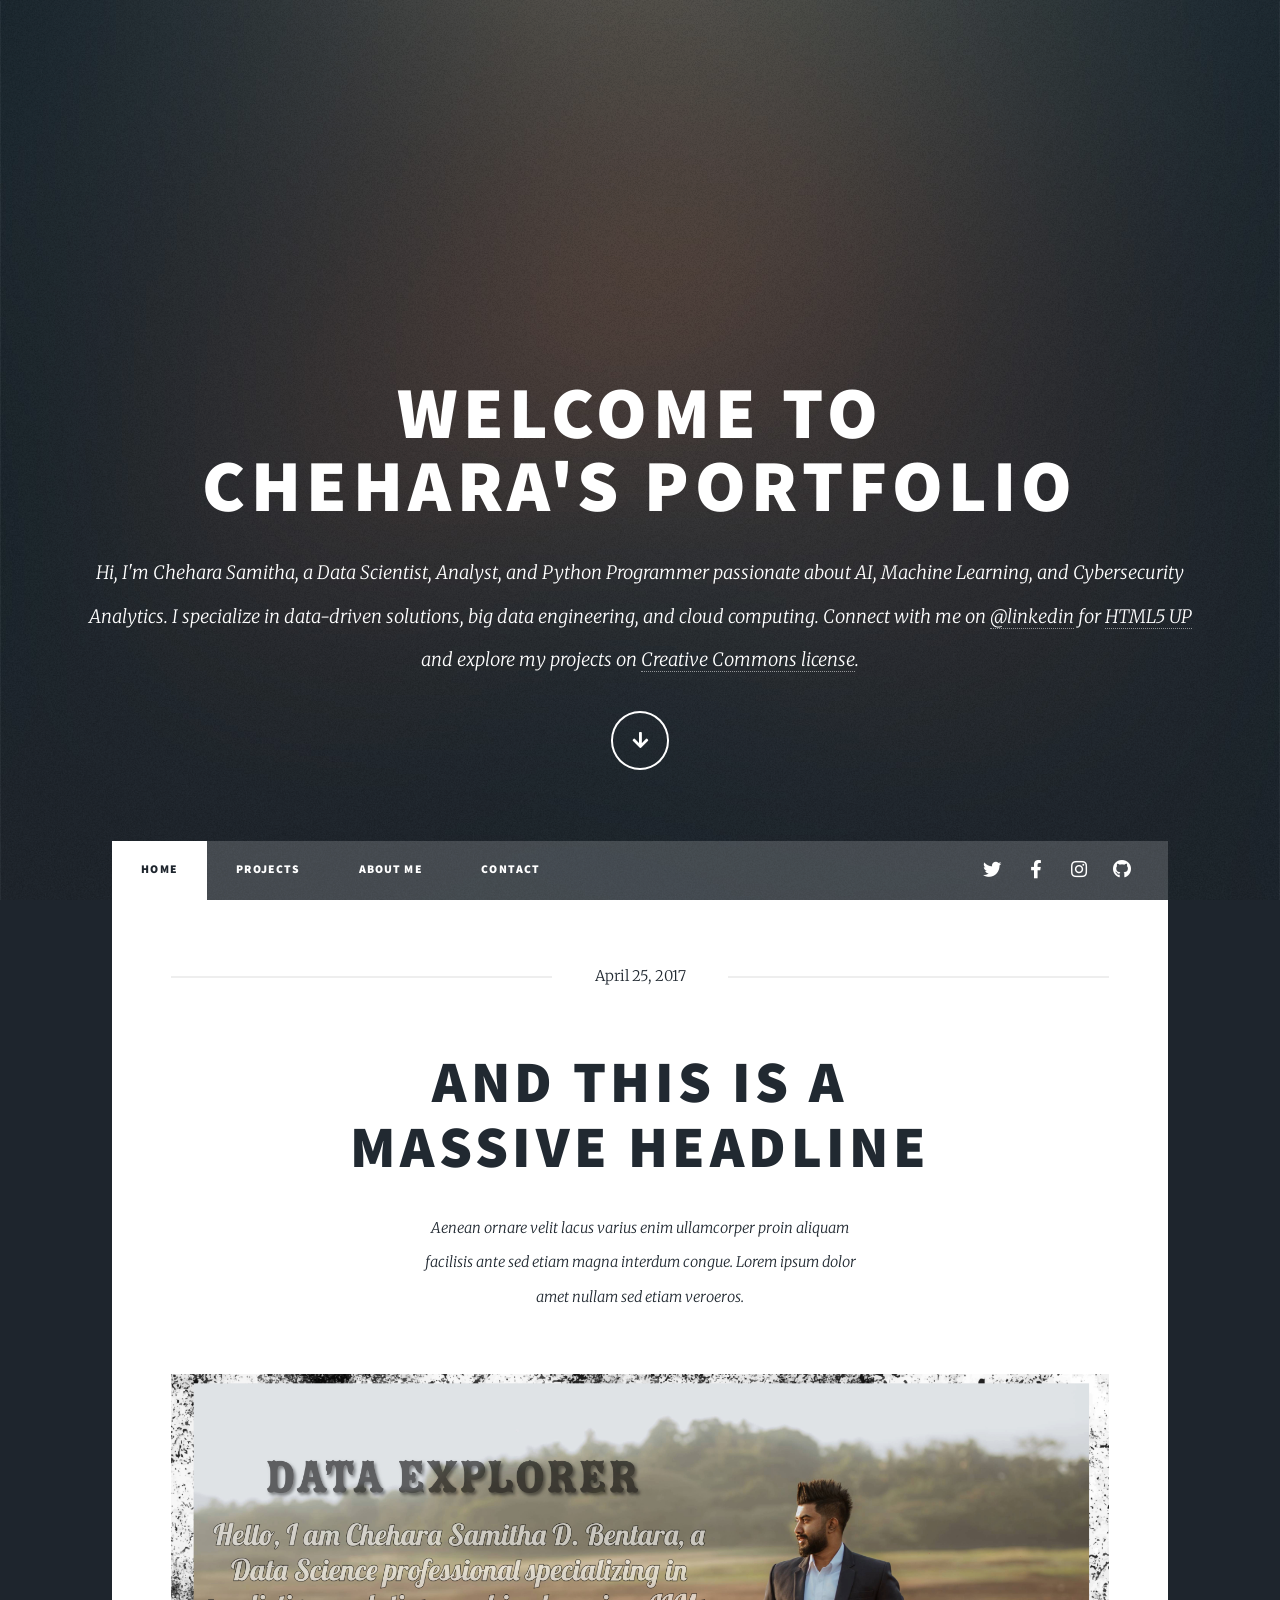
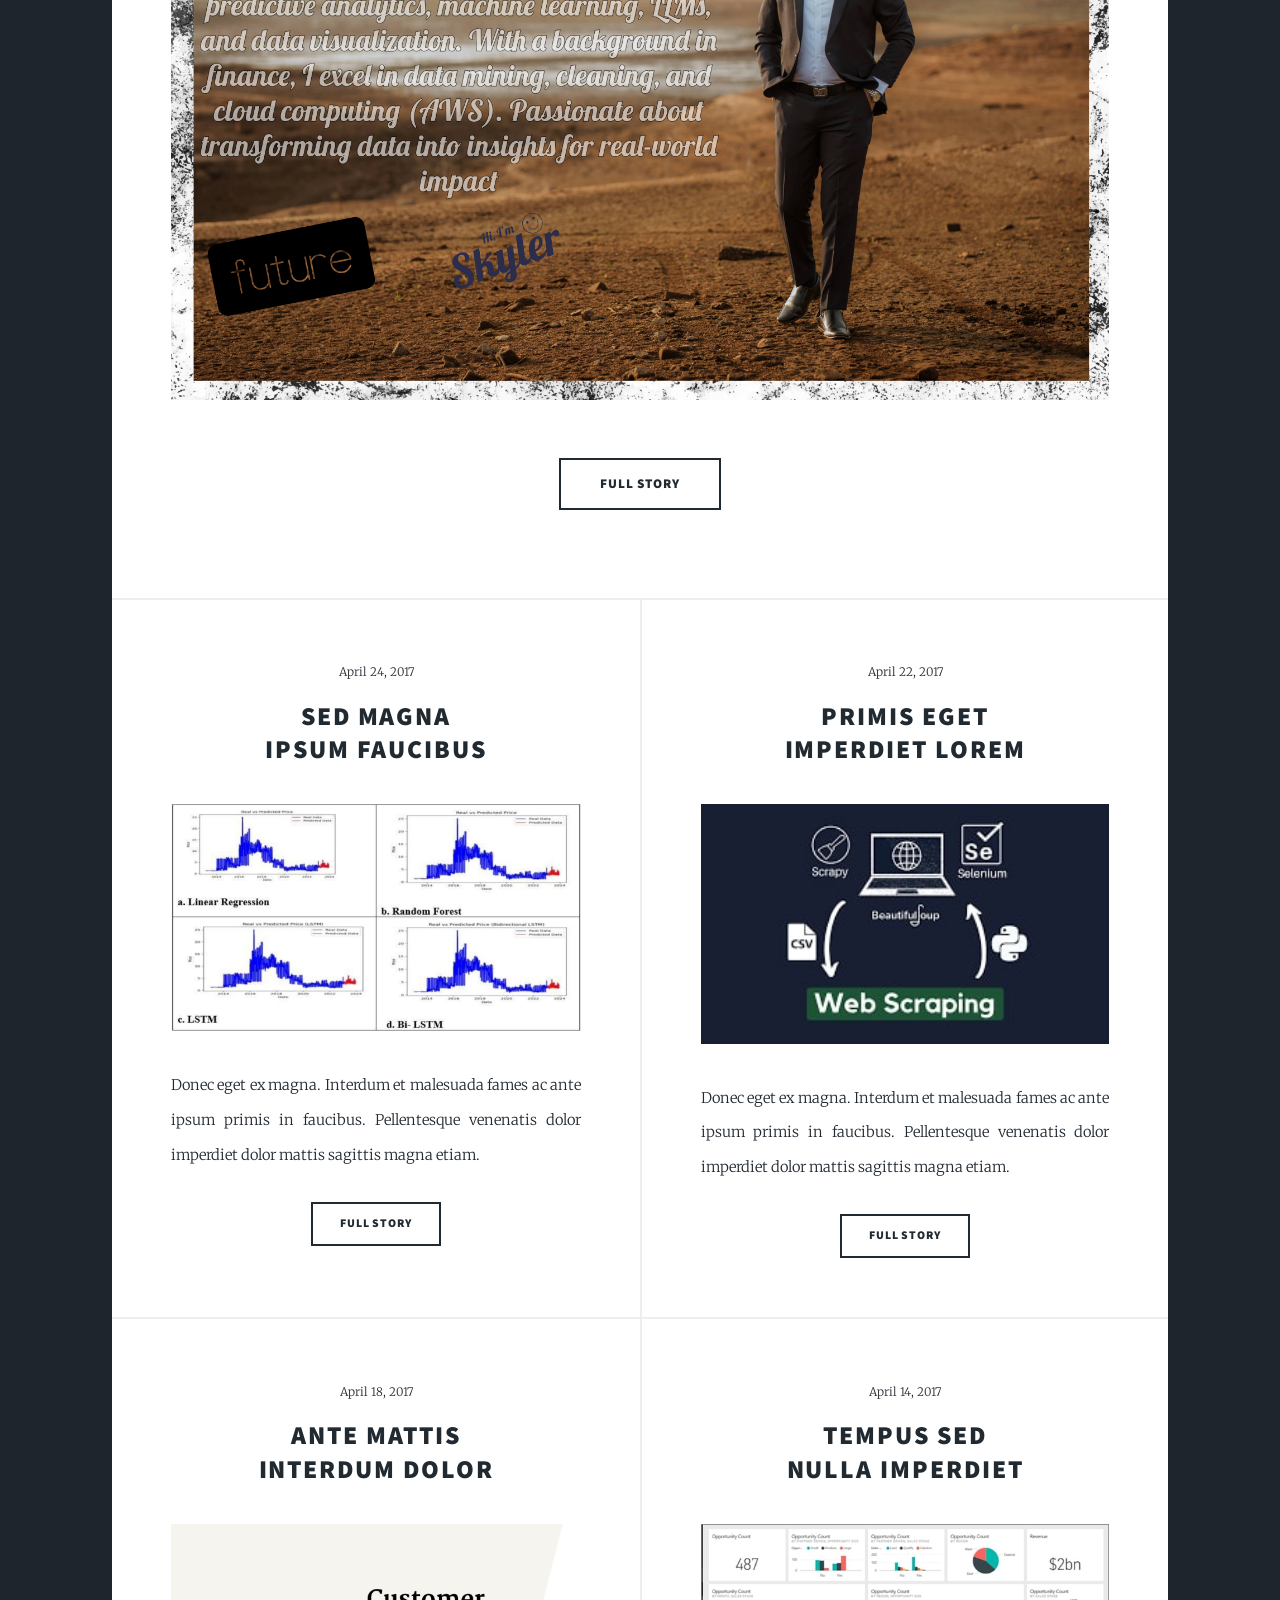
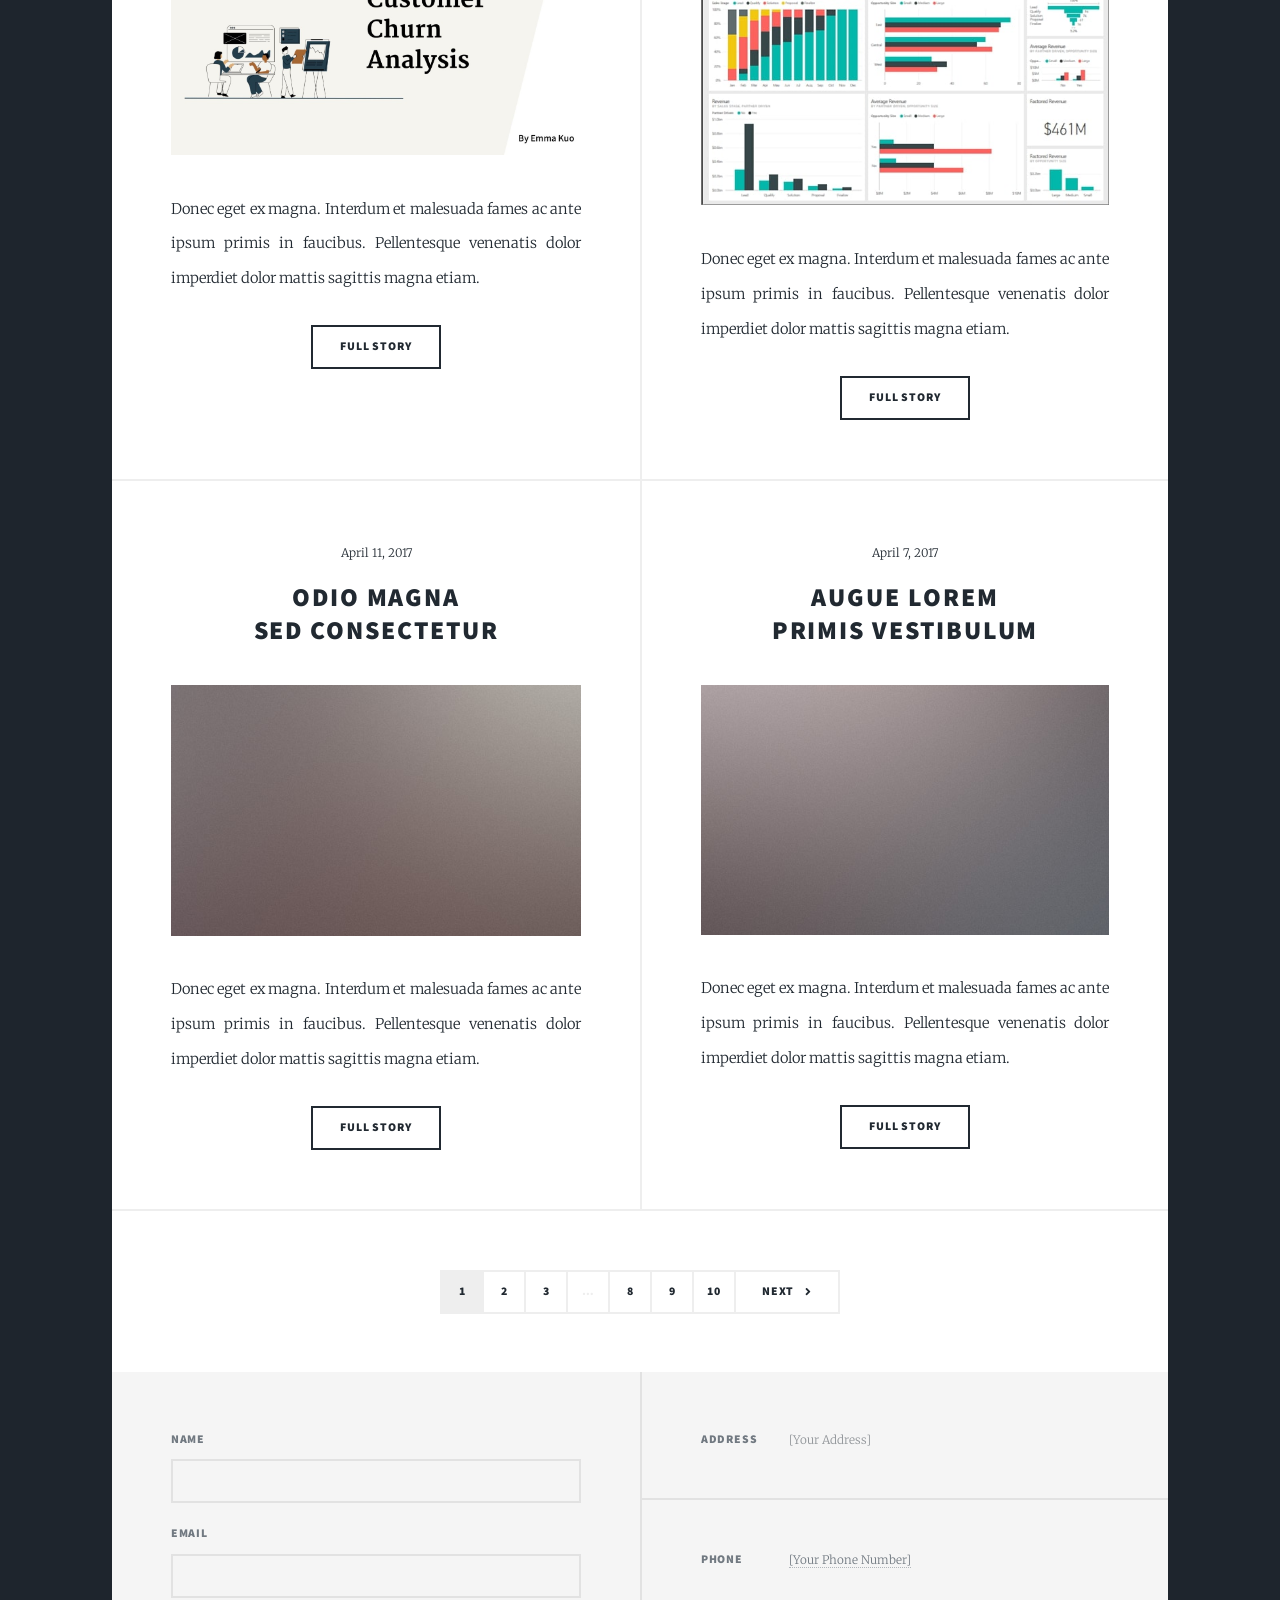
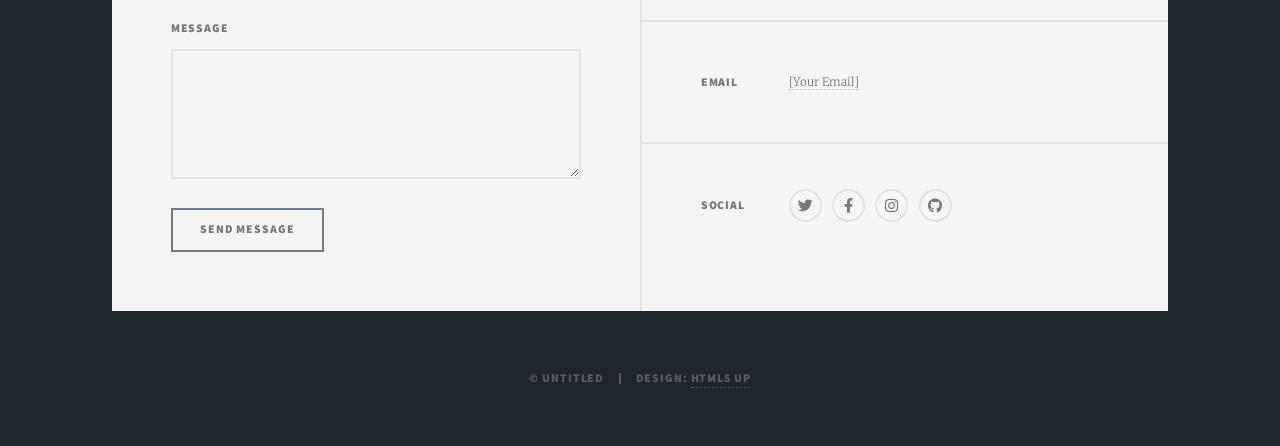
<file: ###index.html>
<!DOCTYPE HTML>
<!--
	Massively by HTML5 UP
	html5up.net | @ajlkn
	Free for personal and commercial use under the CCA 3.0 license (html5up.net/license)
-->
<html>
	<head>
		<title>Massively by HTML5 UP</title>
		<meta charset="utf-8" />
		<meta name="viewport" content="width=device-width, initial-scale=1, user-scalable=no" />
		<link rel="stylesheet" href="assets/css/main.css" />
		<noscript><link rel="stylesheet" href="assets/css/noscript.css" /></noscript>
	</head>
	<body class="is-preload">

		<!-- Wrapper -->
			<div id="wrapper" class="fade-in">

				<!-- Intro -->
					<div id="intro">
						<h1>Welcome to<br />
						Chehara's Portfolio</h1>
						<p>Hi, I'm Chehara Samitha, a Data Scientist, Analyst, and Python Programmer passionate about AI,
						Machine Learning, and Cybersecurity Analytics. I specialize in data-driven solutions, big data 
						engineering, and cloud computing. Connect with me on  <a href="www.linkedin.com/in/chehara-devendra-49709b95">@linkedin</a> 
						for <a href="https://html5up.net">HTML5 UP</a><br />
						and explore my projects on <a href="https://html5up.net/license">Creative Commons license</a>.</p>
						<ul class="actions">
							<li><a href="#header" class="button icon solid solo fa-arrow-down scrolly">Continue</a></li>
						</ul>
					</div>

				<!-- Header -->
					<header id="header">
						<a href="index.html" class="logo">Chehara Benatara</a>
					</header>

				<!-- Nav -->
					<nav id="nav">
						<ul class="links">
							<li class="active"><a href="index.html">Home</a></li>
							<li><a href="projects.html">Projects</a></li>
							<li><a href="about.html">About Me</a></li>
							<li><a href="contact.html">Contact</a></li>
						</ul>
						<ul class="icons">
							<li><a href="#" class="icon brands fa-twitter"><span class="label">Twitter</span></a></li>
							<li><a href="#" class="icon brands fa-facebook-f"><span class="label">Facebook</span></a></li>
							<li><a href="#" class="icon brands fa-instagram"><span class="label">Instagram</span></a></li>
							<li><a href="#" class="icon brands fa-github"><span class="label">GitHub</span></a></li>
						</ul>
					</nav>

				<!-- Main -->
					<div id="main">

						<!-- Featured Post -->
							<article class="post featured">
								<header class="major">
									<span class="date">April 25, 2017</span>
									<h2><a href="#">And this is a<br />
									massive headline</a></h2>
									<p>Aenean ornare velit lacus varius enim ullamcorper proin aliquam<br />
									facilisis ante sed etiam magna interdum congue. Lorem ipsum dolor<br />
									amet nullam sed etiam veroeros.</p>
								</header>
								<a href="#" class="image main"><img src="images/pic01.jpg" alt="" /></a>
								<ul class="actions special">
									<li><a href="#" class="button large">Full Story</a></li>
								</ul>
							</article>

						<!-- Posts -->
							<section class="posts">
								<article>
									<header>
										<span class="date">April 24, 2017</span>
										<h2><a href="#">Sed magna<br />
										ipsum faucibus</a></h2>
									</header>
									<a href="#" class="image fit"><img src="images/pic02.jpg" alt="" /></a>
									<p>Donec eget ex magna. Interdum et malesuada fames ac ante ipsum primis in faucibus. Pellentesque venenatis dolor imperdiet dolor mattis sagittis magna etiam.</p>
									<ul class="actions special">
										<li><a href="#" class="button">Full Story</a></li>
									</ul>
								</article>
								<article>
									<header>
										<span class="date">April 22, 2017</span>
										<h2><a href="#">Primis eget<br />
										imperdiet lorem</a></h2>
									</header>
									<a href="#" class="image fit"><img src="images/pic03.jpg" alt="" /></a>
									<p>Donec eget ex magna. Interdum et malesuada fames ac ante ipsum primis in faucibus. Pellentesque venenatis dolor imperdiet dolor mattis sagittis magna etiam.</p>
									<ul class="actions special">
										<li><a href="#" class="button">Full Story</a></li>
									</ul>
								</article>
								<article>
									<header>
										<span class="date">April 18, 2017</span>
										<h2><a href="#">Ante mattis<br />
										interdum dolor</a></h2>
									</header>
									<a href="#" class="image fit"><img src="images/pic04.jpg" alt="" /></a>
									<p>Donec eget ex magna. Interdum et malesuada fames ac ante ipsum primis in faucibus. Pellentesque venenatis dolor imperdiet dolor mattis sagittis magna etiam.</p>
									<ul class="actions special">
										<li><a href="#" class="button">Full Story</a></li>
									</ul>
								</article>
								<article>
									<header>
										<span class="date">April 14, 2017</span>
										<h2><a href="#">Tempus sed<br />
										nulla imperdiet</a></h2>
									</header>
									<a href="#" class="image fit"><img src="images/pic05.jpg" alt="" /></a>
									<p>Donec eget ex magna. Interdum et malesuada fames ac ante ipsum primis in faucibus. Pellentesque venenatis dolor imperdiet dolor mattis sagittis magna etiam.</p>
									<ul class="actions special">
										<li><a href="#" class="button">Full Story</a></li>
									</ul>
								</article>
								<article>
									<header>
										<span class="date">April 11, 2017</span>
										<h2><a href="#">Odio magna<br />
										sed consectetur</a></h2>
									</header>
									<a href="#" class="image fit"><img src="images/pic06.jpg" alt="" /></a>
									<p>Donec eget ex magna. Interdum et malesuada fames ac ante ipsum primis in faucibus. Pellentesque venenatis dolor imperdiet dolor mattis sagittis magna etiam.</p>
									<ul class="actions special">
										<li><a href="#" class="button">Full Story</a></li>
									</ul>
								</article>
								<article>
									<header>
										<span class="date">April 7, 2017</span>
										<h2><a href="#">Augue lorem<br />
										primis vestibulum</a></h2>
									</header>
									<a href="#" class="image fit"><img src="images/pic07.jpg" alt="" /></a>
									<p>Donec eget ex magna. Interdum et malesuada fames ac ante ipsum primis in faucibus. Pellentesque venenatis dolor imperdiet dolor mattis sagittis magna etiam.</p>
									<ul class="actions special">
										<li><a href="#" class="button">Full Story</a></li>
									</ul>
								</article>
							</section>

						<!-- Footer -->
							<footer>
								<div class="pagination">
									<!--<a href="#" class="previous">Prev</a>-->
									<a href="#" class="page active">1</a>
									<a href="#" class="page">2</a>
									<a href="#" class="page">3</a>
									<span class="extra">&hellip;</span>
									<a href="#" class="page">8</a>
									<a href="#" class="page">9</a>
									<a href="#" class="page">10</a>
									<a href="#" class="next">Next</a>
								</div>
							</footer>

					</div>

				<!-- Footer -->
					<footer id="footer">
    <section>
    <form id="contactForm" method="POST" action="https://formsubmit.co/ajax/cheharadevendra@gmail.com">
        <input type="hidden" name="_replyto" value="email">
        <input type="hidden" name="_subject" value="New Contact Form Submission!">
        <input type="hidden" name="_captcha" value="false">
        <input type="hidden" name="_autoresponse" value="Thank you for reaching out! We will get back to you soon.">

        <div class="fields">
            <div class="field">
                <label for="name">Name</label>
                <input type="text" name="name" id="name" required />
            </div>
            <div class="field">
                <label for="email">Email</label>
                <input type="email" name="email" id="email" required />
            </div>
            <div class="field">
                <label for="message">Message</label>
                <textarea name="message" id="message" rows="3" required></textarea>
            </div>
		 <!-- Success message -->
    		<p id="successMessage" style="display: none; color: green; font-weight: bold;">✅ Message sent successfully!</p>
        </div>
        <ul class="actions">
            <li><input type="submit" value="Send Message" /></li>
        </ul>
    </form>

</section>

<script>
document.getElementById("contactForm").addEventListener("submit", function(event) {
    event.preventDefault(); // Prevents page refresh

    const formData = new FormData(this);

    fetch("https://formsubmit.co/ajax/cheharadevendra@gmail.com", {
        method: "POST",
        headers: { "Accept": "application/json" },
        body: formData
    })
    .then(response => response.json())
    .then(data => {
        if (data.success) {
            document.getElementById("successMessage").style.display = "block"; // Show success message
            this.reset(); // Clear the form
        } else {
            alert("Error sending message. Please try again.");
        }
    })
    .catch(error => alert("Something went wrong!"));
});
</script>

    <section class="split contact">
        <section class="alt">
            <h3>Address</h3>
            <p>[Your Address]</p>
        </section>
        <section>
            <h3>Phone</h3>
            <p><a href="tel:[Your Phone Number]">[Your Phone Number]</a></p>
        </section>
        <section>
            <h3>Email</h3>
            <p><a href="mailto:[Your Email]">[Your Email]</a></p>
        </section>
        <section>
            <h3>Social</h3>
            <ul class="icons alt">
                <li><a href="https://twitter.com/yourprofile" class="icon brands alt fa-twitter"><span class="label">Twitter</span></a></li>
                <li><a href="https://facebook.com/yourprofile" class="icon brands alt fa-facebook-f"><span class="label">Facebook</span></a></li>
                <li><a href="https://instagram.com/yourprofile" class="icon brands alt fa-instagram"><span class="label">Instagram</span></a></li>
                <li><a href="https://github.com/yourprofile" class="icon brands alt fa-github"><span class="label">GitHub</span></a></li>
            </ul>
        </section>
    </section>
</footer>

				<!-- Copyright -->
					<div id="copyright">
						<ul><li>&copy; Untitled</li><li>Design: <a href="https://html5up.net">HTML5 UP</a></li></ul>
					</div>

			</div>

		<!-- Scripts -->
			<script src="assets/js/jquery.min.js"></script>
			<script src="assets/js/jquery.scrollex.min.js"></script>
			<script src="assets/js/jquery.scrolly.min.js"></script>
			<script src="assets/js/browser.min.js"></script>
			<script src="assets/js/breakpoints.min.js"></script>
			<script src="assets/js/util.js"></script>
			<script src="assets/js/main.js"></script>

	</body>
</html>
</file>
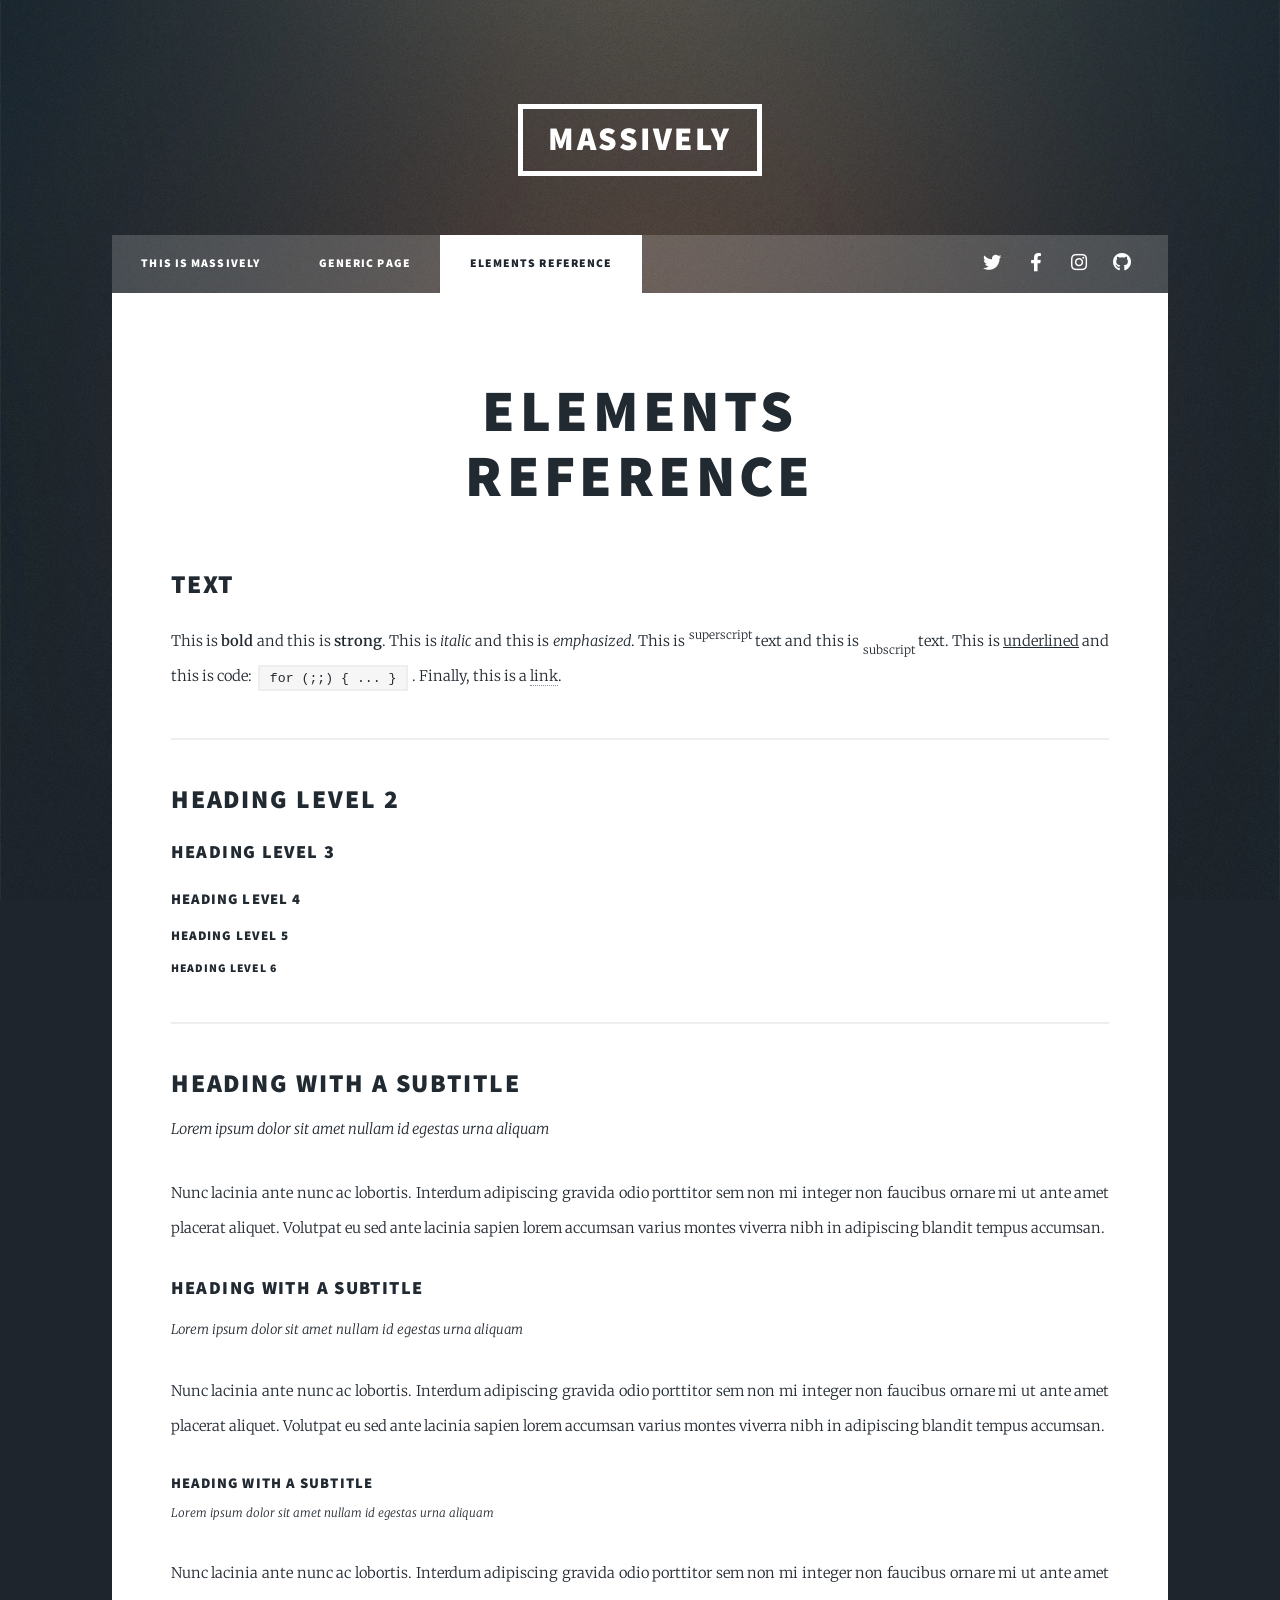
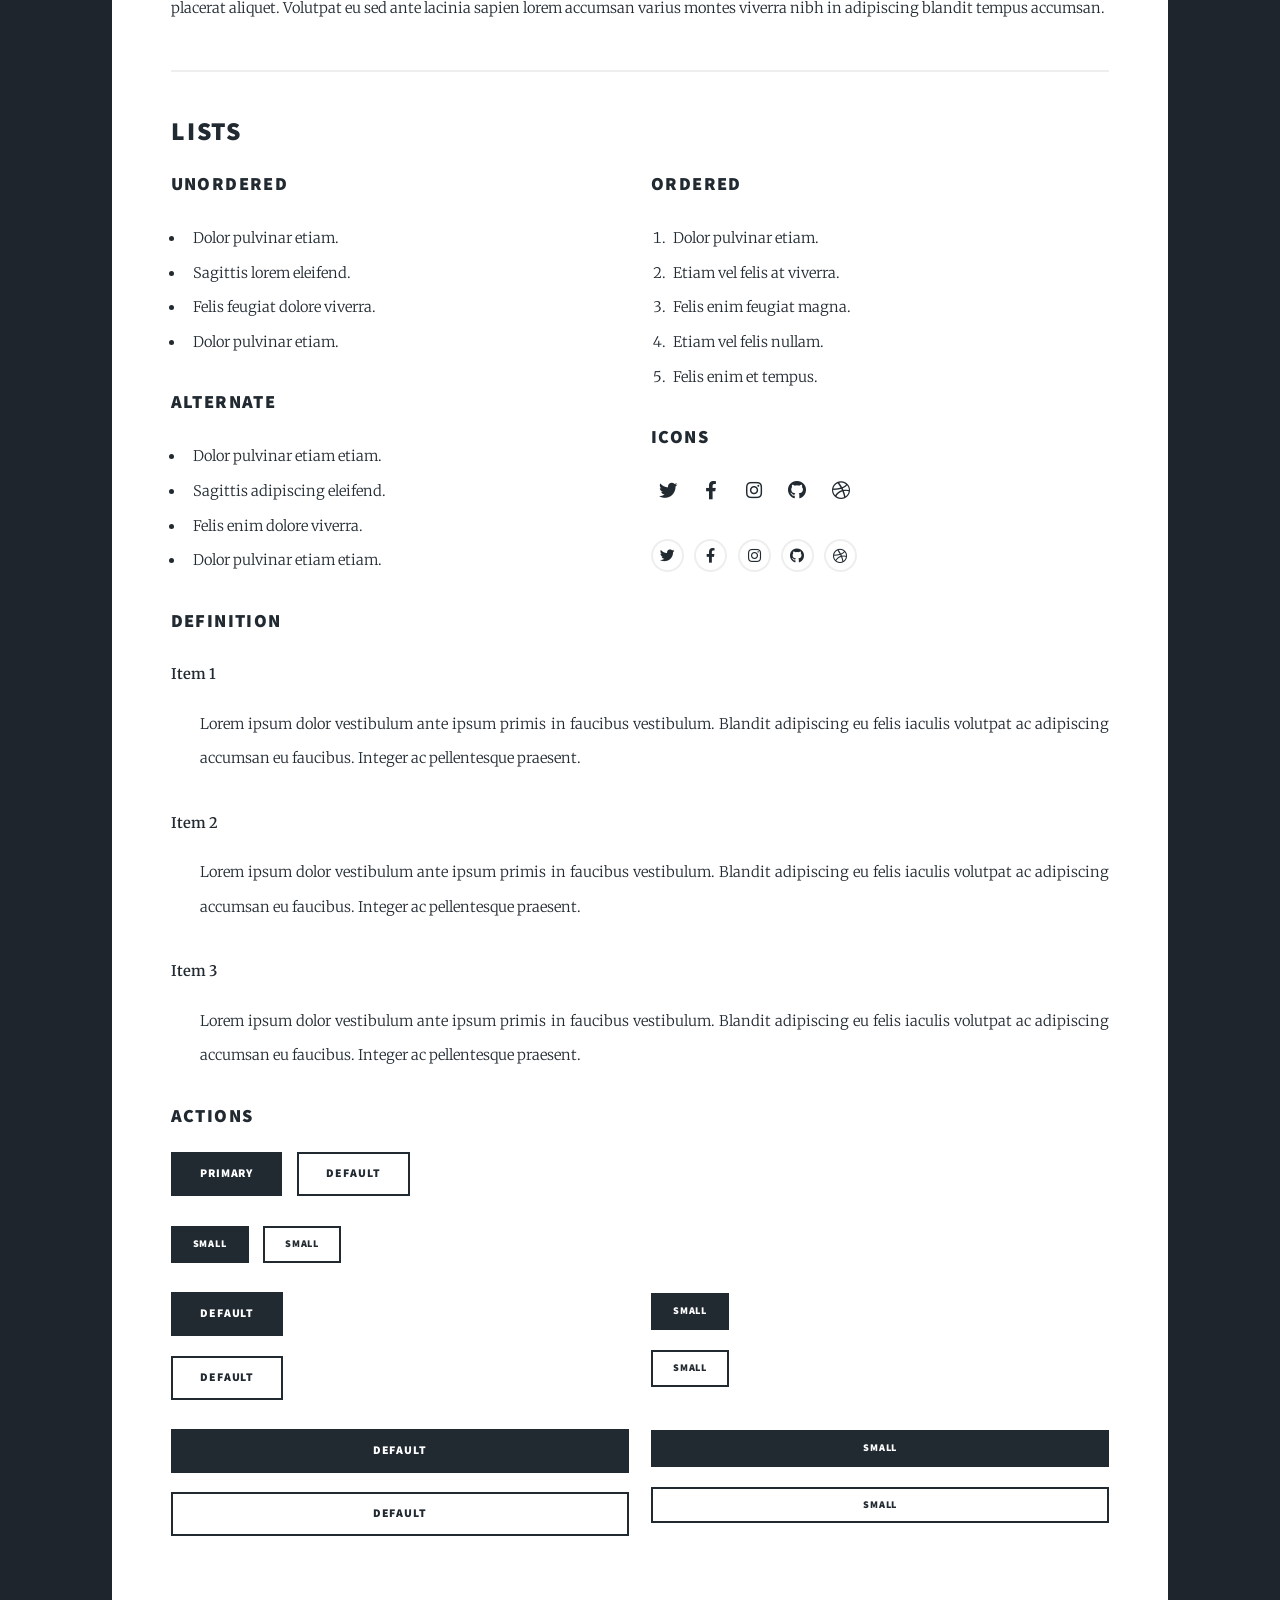
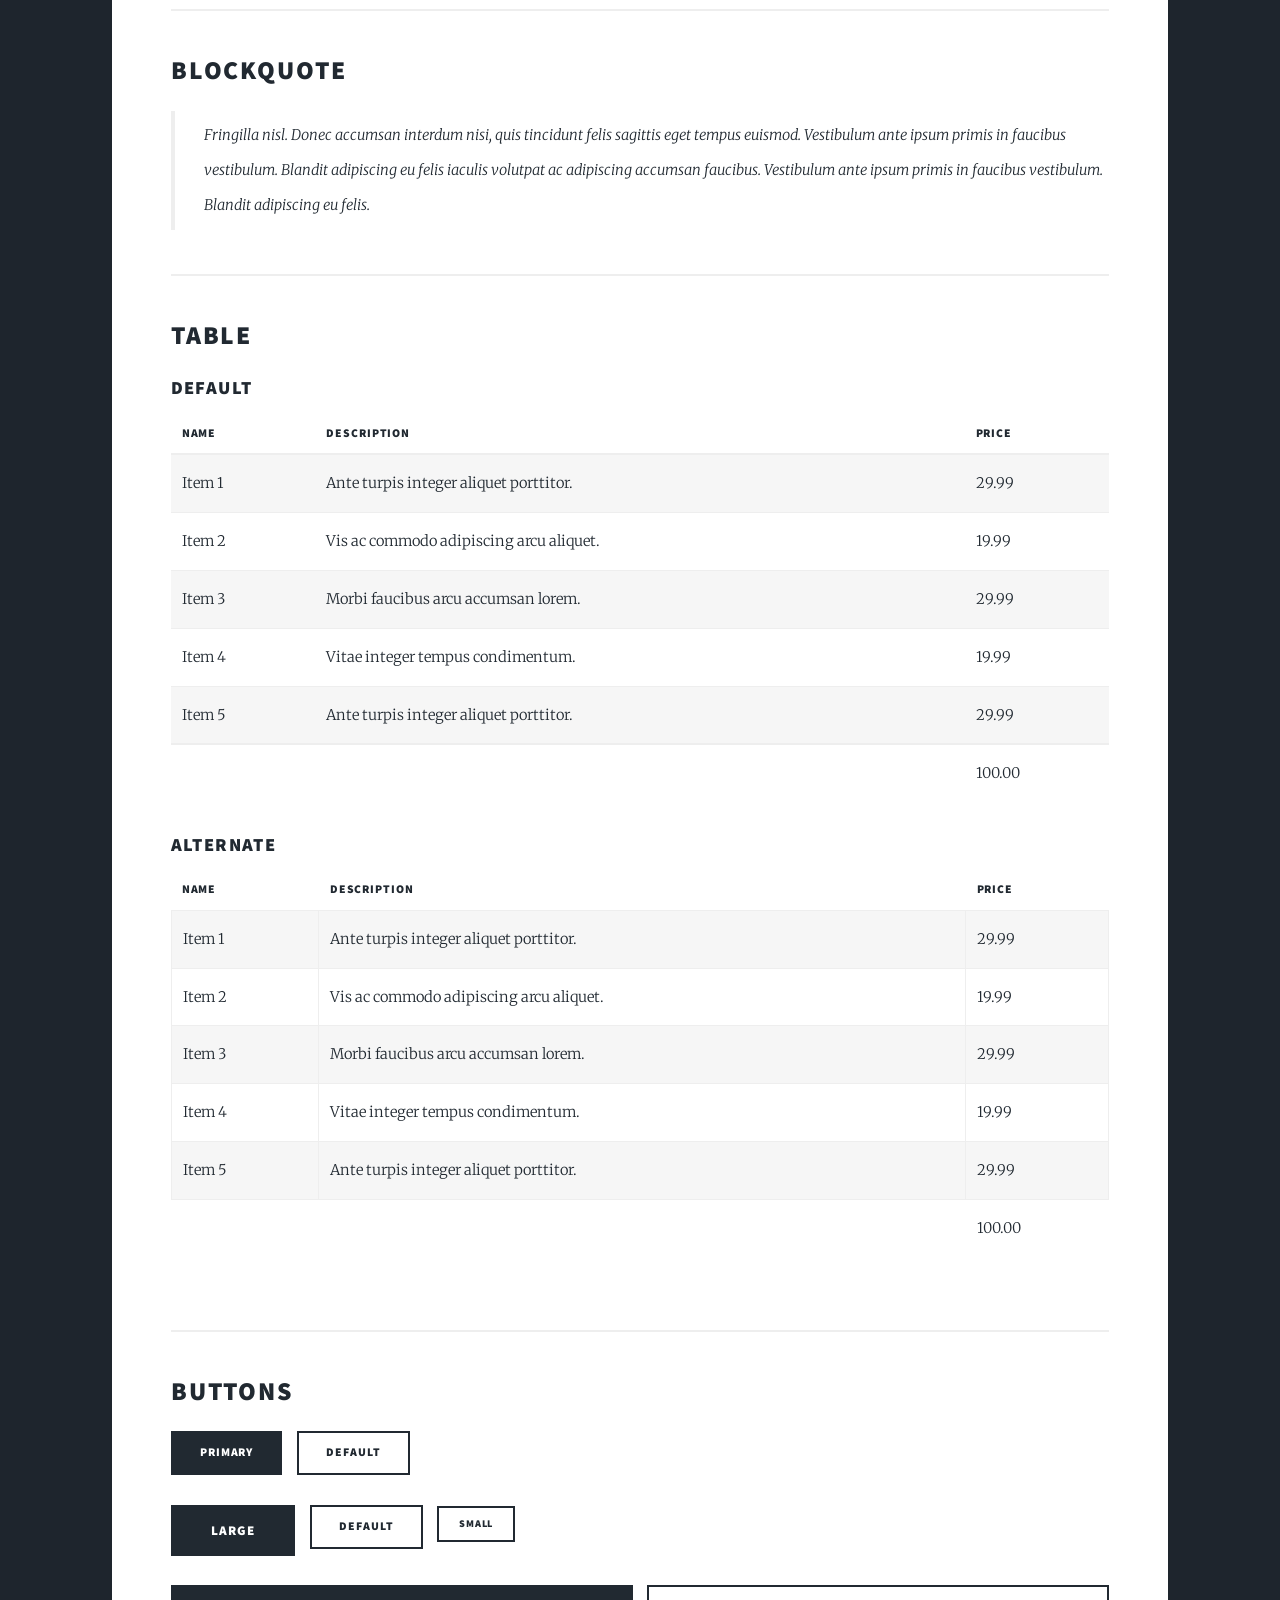
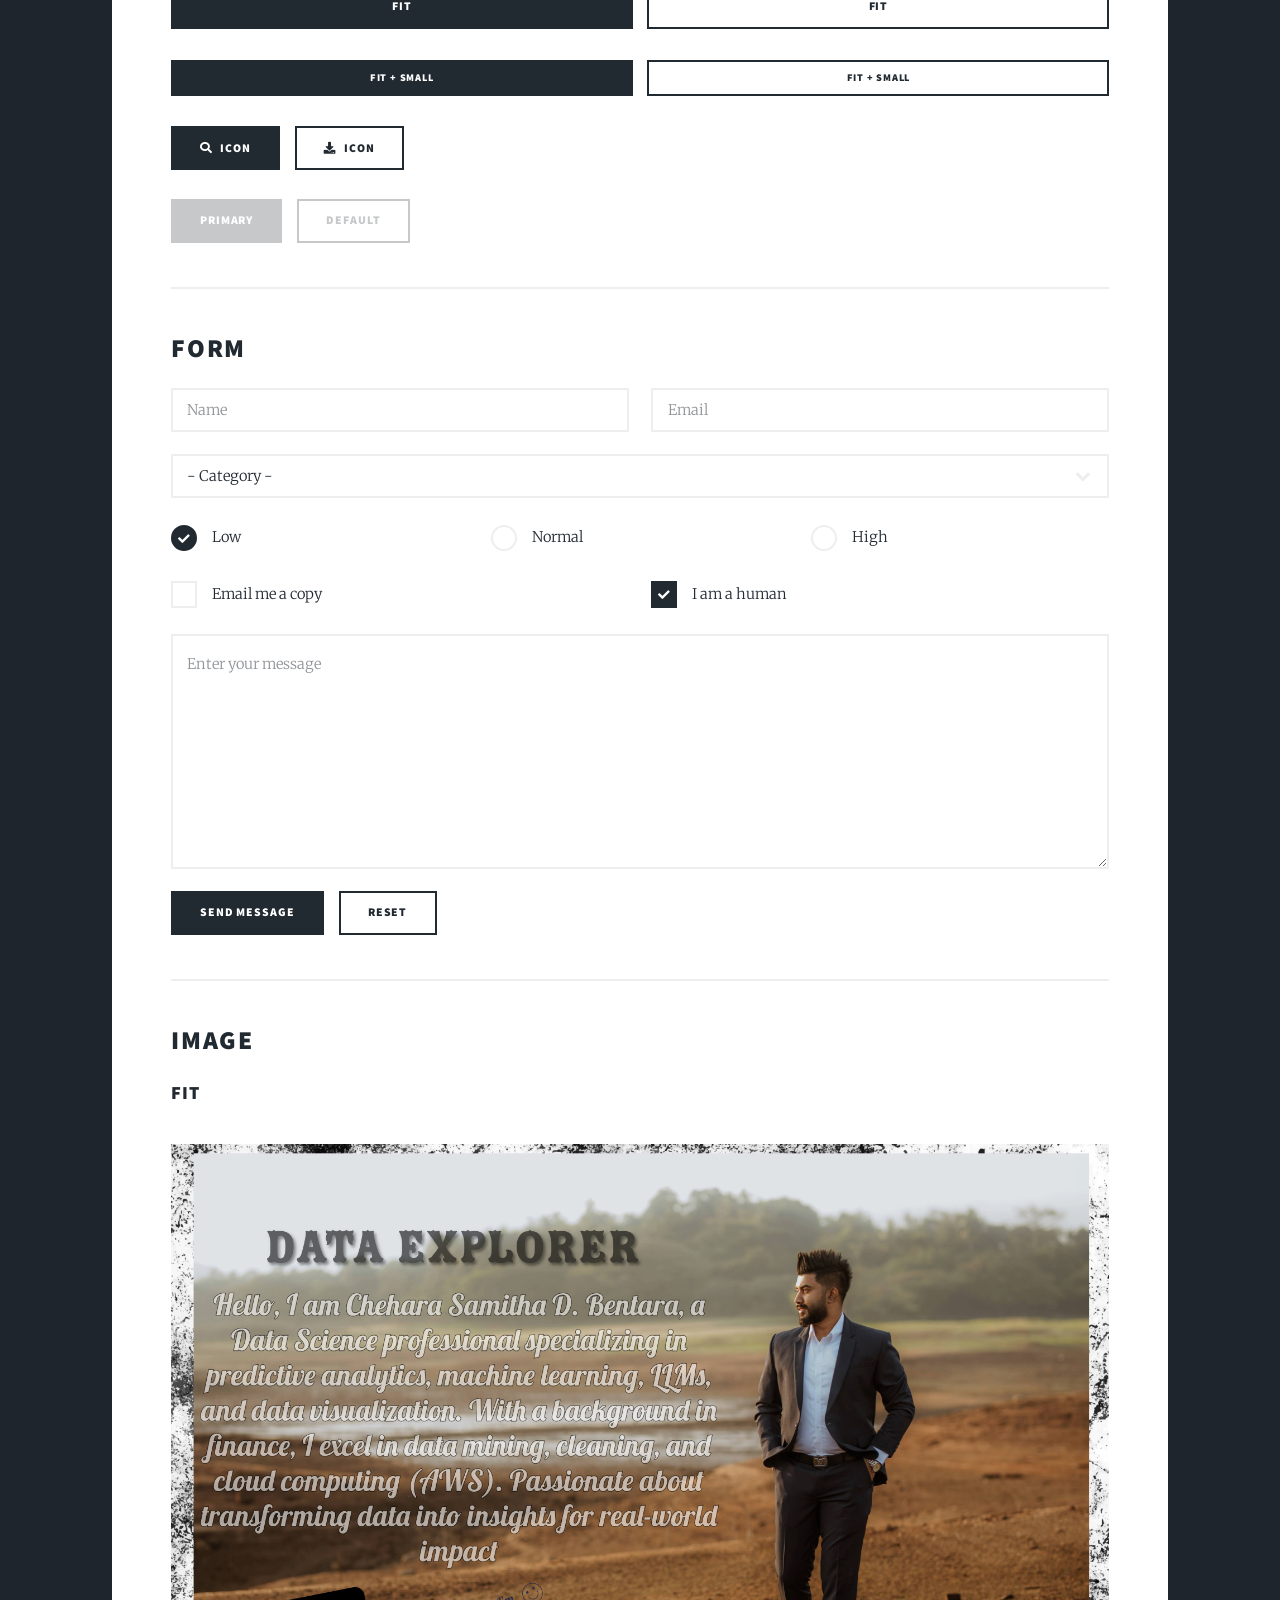
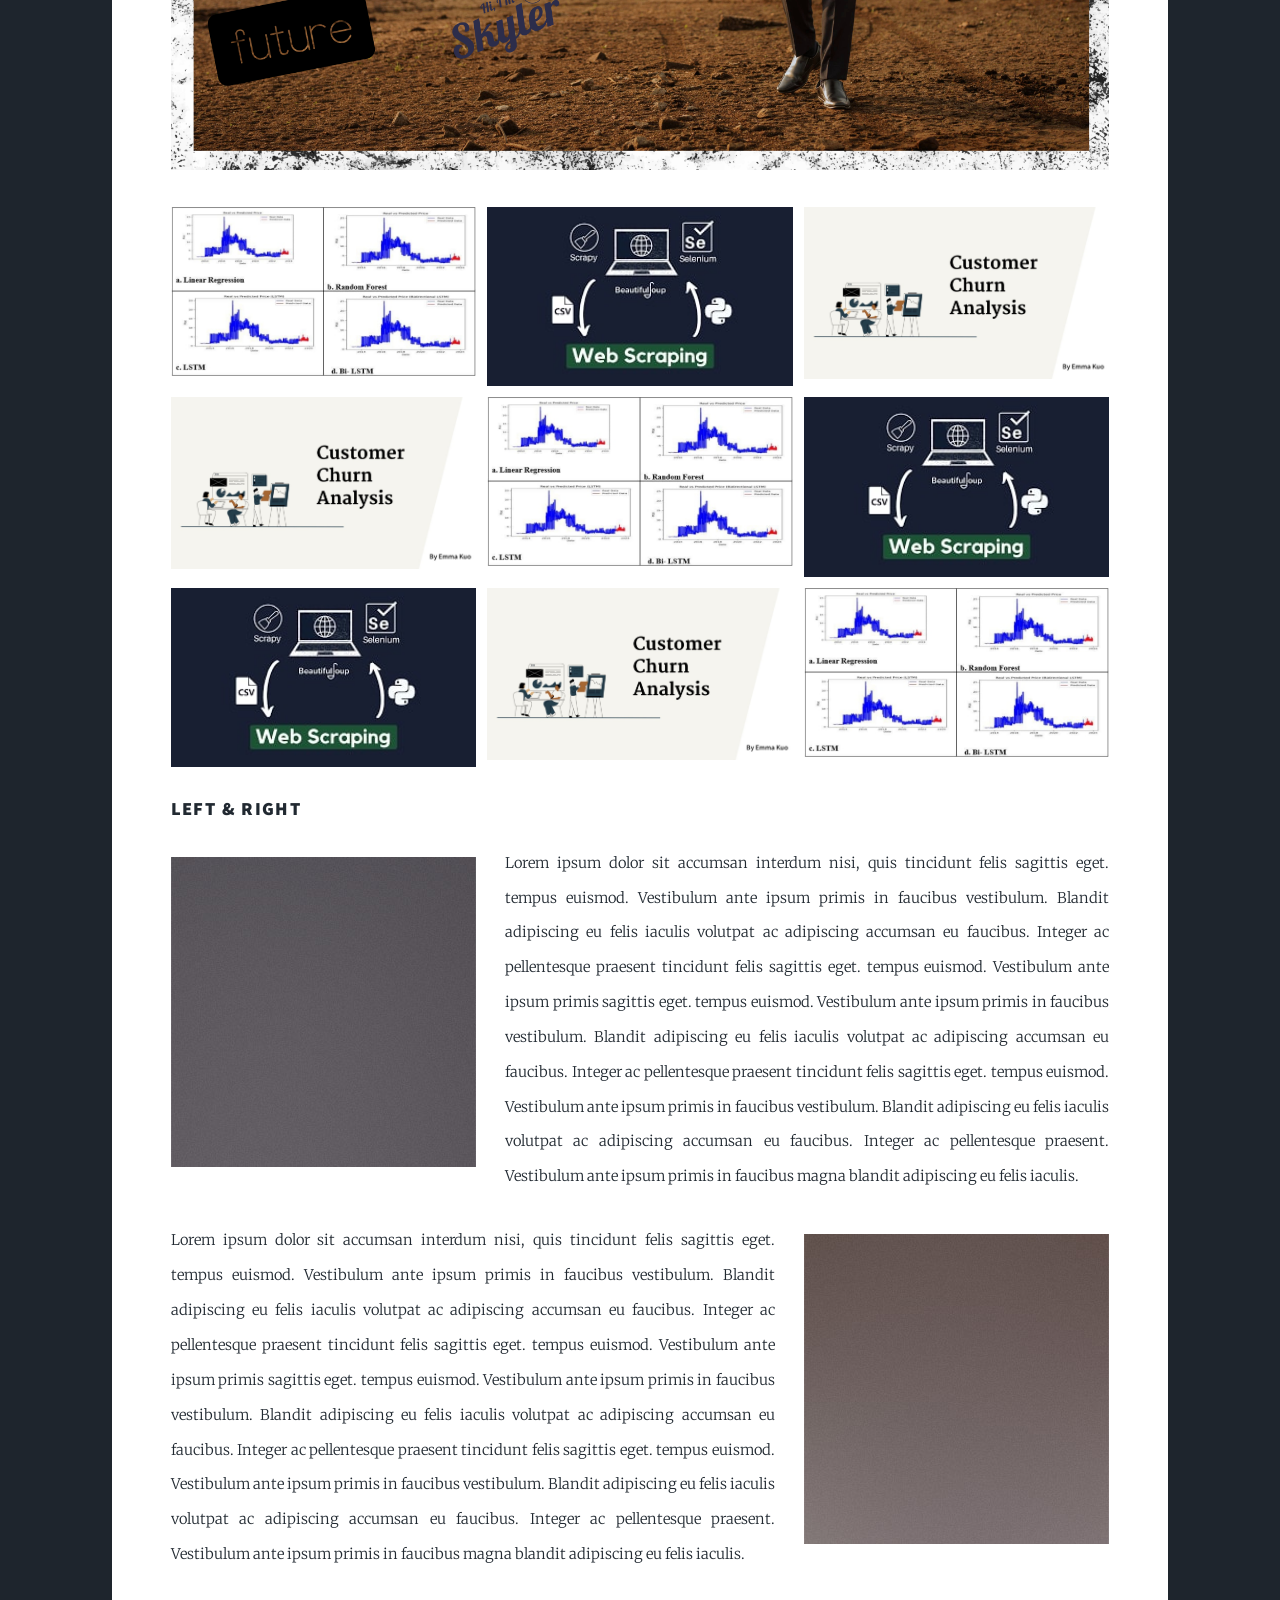
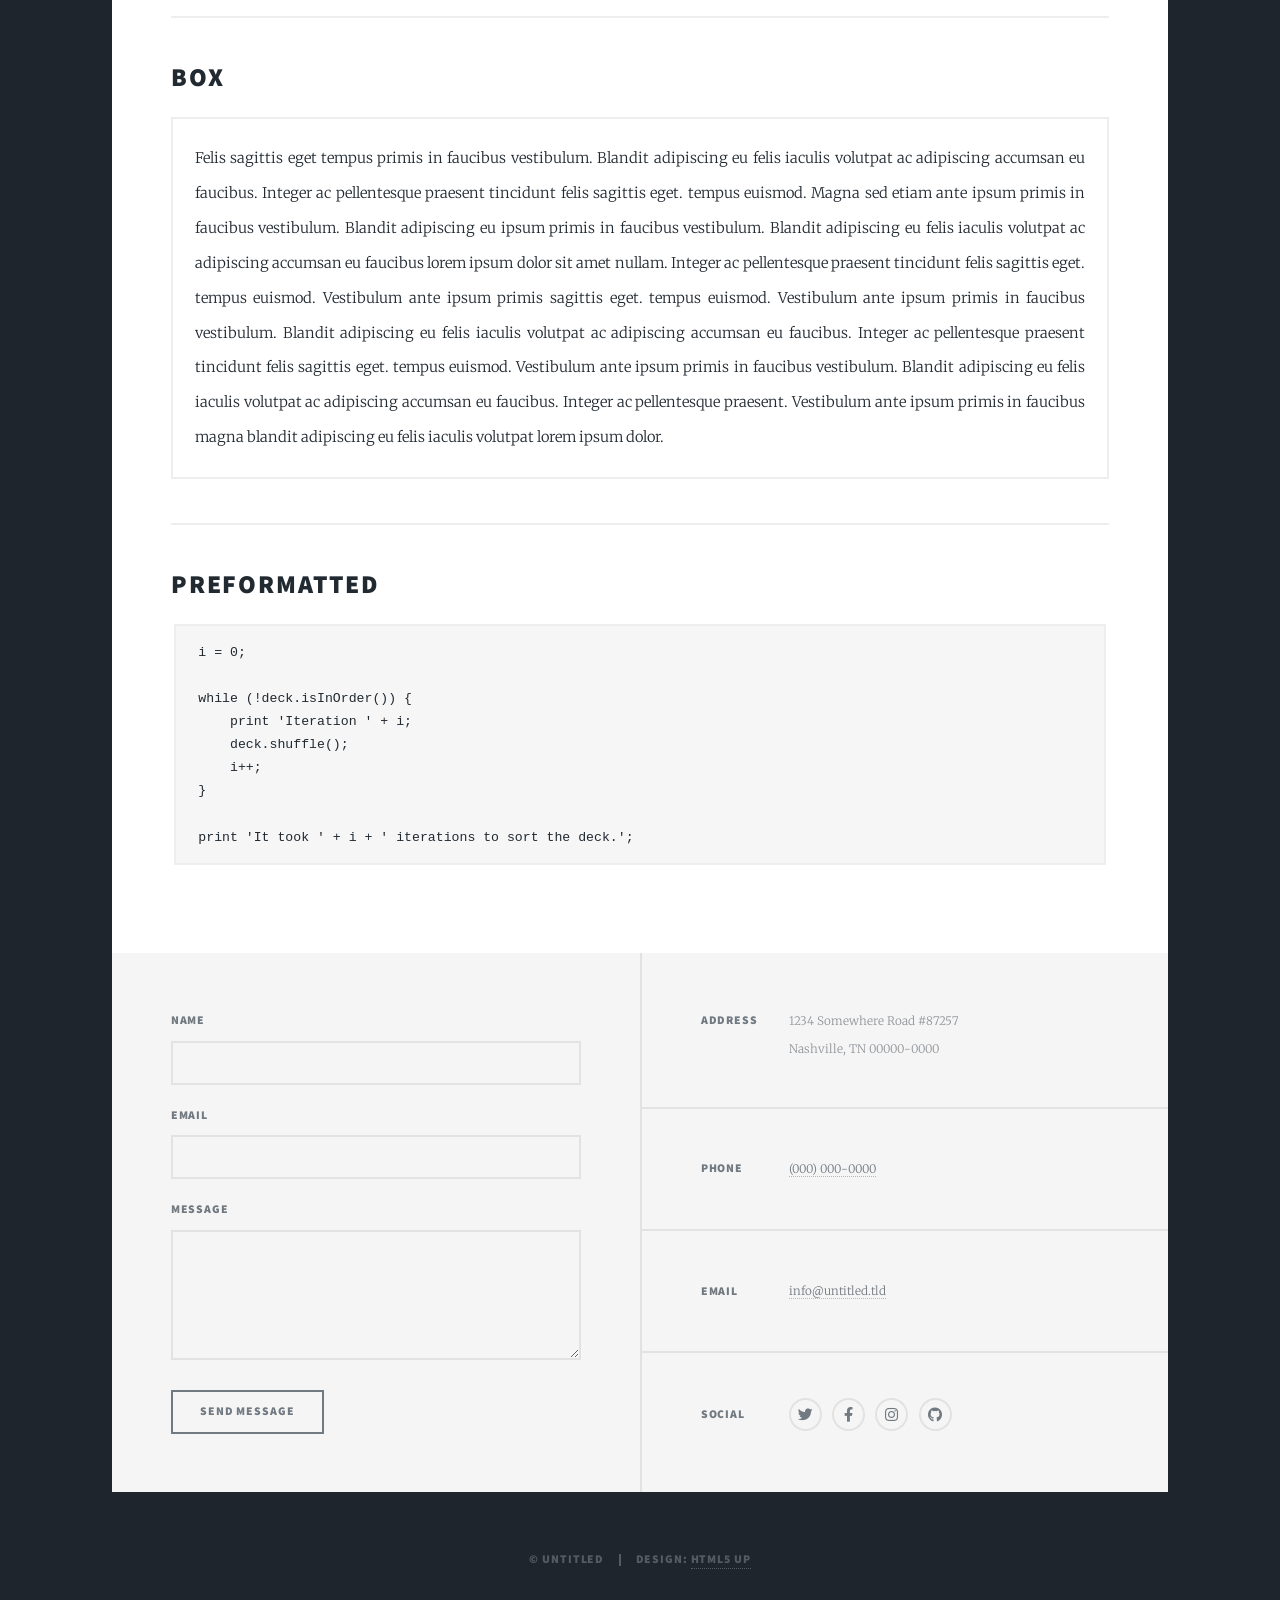
<file: elements.html>
<!DOCTYPE HTML>
<!--
	Massively by HTML5 UP
	html5up.net | @ajlkn
	Free for personal and commercial use under the CCA 3.0 license (html5up.net/license)
-->
<html>
	<head>
		<title>Elements Reference - Massively by HTML5 UP</title>
		<meta charset="utf-8" />
		<meta name="viewport" content="width=device-width, initial-scale=1, user-scalable=no" />
		<link rel="stylesheet" href="assets/css/main.css" />
		<noscript><link rel="stylesheet" href="assets/css/noscript.css" /></noscript>
	</head>
	<body class="is-preload">

		<!-- Wrapper -->
			<div id="wrapper">

				<!-- Header -->
					<header id="header">
						<a href="index.html" class="logo">Massively</a>
					</header>

				<!-- Nav -->
					<nav id="nav">
						<ul class="links">
							<li><a href="index.html">This is Massively</a></li>
							<li><a href="generic.html">Generic Page</a></li>
							<li class="active"><a href="elements.html">Elements Reference</a></li>
						</ul>
						<ul class="icons">
							<li><a href="#" class="icon brands fa-twitter"><span class="label">Twitter</span></a></li>
							<li><a href="#" class="icon brands fa-facebook-f"><span class="label">Facebook</span></a></li>
							<li><a href="#" class="icon brands fa-instagram"><span class="label">Instagram</span></a></li>
							<li><a href="#" class="icon brands fa-github"><span class="label">GitHub</span></a></li>
						</ul>
					</nav>

				<!-- Main -->
					<div id="main">

						<!-- Post -->
							<section class="post">
								<header class="major">
									<h1>Elements<br />
									Reference</h1>
								</header>

								<!-- Text stuff -->
									<h2>Text</h2>
									<p>This is <b>bold</b> and this is <strong>strong</strong>. This is <i>italic</i> and this is <em>emphasized</em>.
									This is <sup>superscript</sup> text and this is <sub>subscript</sub> text.
									This is <u>underlined</u> and this is code: <code>for (;;) { ... }</code>.
									Finally, this is a <a href="#">link</a>.</p>
									<hr />
									<h2>Heading Level 2</h2>
									<h3>Heading Level 3</h3>
									<h4>Heading Level 4</h4>
									<h5>Heading Level 5</h5>
									<h6>Heading Level 6</h6>
									<hr />
									<header>
										<h2>Heading with a Subtitle</h2>
										<p>Lorem ipsum dolor sit amet nullam id egestas urna aliquam</p>
									</header>
									<p>Nunc lacinia ante nunc ac lobortis. Interdum adipiscing gravida odio porttitor sem non mi integer non faucibus ornare mi ut ante amet placerat aliquet. Volutpat eu sed ante lacinia sapien lorem accumsan varius montes viverra nibh in adipiscing blandit tempus accumsan.</p>
									<header>
										<h3>Heading with a Subtitle</h3>
										<p>Lorem ipsum dolor sit amet nullam id egestas urna aliquam</p>
									</header>
									<p>Nunc lacinia ante nunc ac lobortis. Interdum adipiscing gravida odio porttitor sem non mi integer non faucibus ornare mi ut ante amet placerat aliquet. Volutpat eu sed ante lacinia sapien lorem accumsan varius montes viverra nibh in adipiscing blandit tempus accumsan.</p>
									<header>
										<h4>Heading with a Subtitle</h4>
										<p>Lorem ipsum dolor sit amet nullam id egestas urna aliquam</p>
									</header>
									<p>Nunc lacinia ante nunc ac lobortis. Interdum adipiscing gravida odio porttitor sem non mi integer non faucibus ornare mi ut ante amet placerat aliquet. Volutpat eu sed ante lacinia sapien lorem accumsan varius montes viverra nibh in adipiscing blandit tempus accumsan.</p>

									<hr />

								<!-- Lists -->
									<h2>Lists</h2>
									<div class="row">
										<div class="col-6 col-12-small">

											<h3>Unordered</h3>
											<ul>
												<li>Dolor pulvinar etiam.</li>
												<li>Sagittis lorem eleifend.</li>
												<li>Felis feugiat dolore viverra.</li>
												<li>Dolor pulvinar etiam.</li>
											</ul>

											<h3>Alternate</h3>
											<ul class="alt">
												<li>Dolor pulvinar etiam etiam.</li>
												<li>Sagittis adipiscing eleifend.</li>
												<li>Felis enim dolore viverra.</li>
												<li>Dolor pulvinar etiam etiam.</li>
											</ul>

										</div>
										<div class="col-6 col-12-small">

											<h3>Ordered</h3>
											<ol>
												<li>Dolor pulvinar etiam.</li>
												<li>Etiam vel felis at viverra.</li>
												<li>Felis enim feugiat magna.</li>
												<li>Etiam vel felis nullam.</li>
												<li>Felis enim et tempus.</li>
											</ol>

											<h3>Icons</h3>
											<ul class="icons">
												<li><a href="#" class="icon brands fa-twitter"><span class="label">Twitter</span></a></li>
												<li><a href="#" class="icon brands fa-facebook-f"><span class="label">Facebook</span></a></li>
												<li><a href="#" class="icon brands fa-instagram"><span class="label">Instagram</span></a></li>
												<li><a href="#" class="icon brands fa-github"><span class="label">Github</span></a></li>
												<li><a href="#" class="icon brands fa-dribbble"><span class="label">Dribbble</span></a></li>
											</ul>
											<ul class="icons alt">
												<li><a href="#" class="icon brands alt fa-twitter"><span class="label">Twitter</span></a></li>
												<li><a href="#" class="icon brands alt fa-facebook-f"><span class="label">Facebook</span></a></li>
												<li><a href="#" class="icon brands alt fa-instagram"><span class="label">Instagram</span></a></li>
												<li><a href="#" class="icon brands alt fa-github"><span class="label">Github</span></a></li>
												<li><a href="#" class="icon brands alt fa-dribbble"><span class="label">Dribbble</span></a></li>
											</ul>

										</div>
									</div>
									<h3>Definition</h3>
									<dl>
										<dt>Item 1</dt>
										<dd>
											<p>Lorem ipsum dolor vestibulum ante ipsum primis in faucibus vestibulum. Blandit adipiscing eu felis iaculis volutpat ac adipiscing accumsan eu faucibus. Integer ac pellentesque praesent.</p>
										</dd>
										<dt>Item 2</dt>
										<dd>
											<p>Lorem ipsum dolor vestibulum ante ipsum primis in faucibus vestibulum. Blandit adipiscing eu felis iaculis volutpat ac adipiscing accumsan eu faucibus. Integer ac pellentesque praesent.</p>
										</dd>
										<dt>Item 3</dt>
										<dd>
											<p>Lorem ipsum dolor vestibulum ante ipsum primis in faucibus vestibulum. Blandit adipiscing eu felis iaculis volutpat ac adipiscing accumsan eu faucibus. Integer ac pellentesque praesent.</p>
										</dd>
									</dl>

									<h3>Actions</h3>
									<ul class="actions">
										<li><a href="#" class="button primary">Primary</a></li>
										<li><a href="#" class="button">Default</a></li>
									</ul>
									<ul class="actions small">
										<li><a href="#" class="button primary small">Small</a></li>
										<li><a href="#" class="button small">Small</a></li>
									</ul>
									<div class="row">
										<div class="col-6 col-12-small">
											<ul class="actions stacked">
												<li><a href="#" class="button primary">Default</a></li>
												<li><a href="#" class="button">Default</a></li>
											</ul>
										</div>
										<div class="col-6 col-12-small">
											<ul class="actions stacked">
												<li><a href="#" class="button primary small">Small</a></li>
												<li><a href="#" class="button small">Small</a></li>
											</ul>
										</div>
									</div>
									<div class="row">
										<div class="col-6 col-12-small">
											<ul class="actions stacked">
												<li><a href="#" class="button primary fit">Default</a></li>
												<li><a href="#" class="button fit">Default</a></li>
											</ul>
										</div>
										<div class="col-6 col-12-small">
											<ul class="actions stacked">
												<li><a href="#" class="button primary small fit">Small</a></li>
												<li><a href="#" class="button small fit">Small</a></li>
											</ul>
										</div>
									</div>

									<hr />

								<!-- Blockquote -->
									<h2>Blockquote</h2>
									<blockquote>Fringilla nisl. Donec accumsan interdum nisi, quis tincidunt felis sagittis eget tempus euismod. Vestibulum ante ipsum primis in faucibus vestibulum. Blandit adipiscing eu felis iaculis volutpat ac adipiscing accumsan faucibus. Vestibulum ante ipsum primis in faucibus vestibulum. Blandit adipiscing eu felis.</blockquote>

									<hr />

								<!-- Table -->
									<h2>Table</h2>

									<h3>Default</h3>
									<div class="table-wrapper">
										<table>
											<thead>
												<tr>
													<th>Name</th>
													<th>Description</th>
													<th>Price</th>
												</tr>
											</thead>
											<tbody>
												<tr>
													<td>Item 1</td>
													<td>Ante turpis integer aliquet porttitor.</td>
													<td>29.99</td>
												</tr>
												<tr>
													<td>Item 2</td>
													<td>Vis ac commodo adipiscing arcu aliquet.</td>
													<td>19.99</td>
												</tr>
												<tr>
													<td>Item 3</td>
													<td> Morbi faucibus arcu accumsan lorem.</td>
													<td>29.99</td>
												</tr>
												<tr>
													<td>Item 4</td>
													<td>Vitae integer tempus condimentum.</td>
													<td>19.99</td>
												</tr>
												<tr>
													<td>Item 5</td>
													<td>Ante turpis integer aliquet porttitor.</td>
													<td>29.99</td>
												</tr>
											</tbody>
											<tfoot>
												<tr>
													<td colspan="2"></td>
													<td>100.00</td>
												</tr>
											</tfoot>
										</table>
									</div>

									<h3>Alternate</h3>
									<div class="table-wrapper">
										<table class="alt">
											<thead>
												<tr>
													<th>Name</th>
													<th>Description</th>
													<th>Price</th>
												</tr>
											</thead>
											<tbody>
												<tr>
													<td>Item 1</td>
													<td>Ante turpis integer aliquet porttitor.</td>
													<td>29.99</td>
												</tr>
												<tr>
													<td>Item 2</td>
													<td>Vis ac commodo adipiscing arcu aliquet.</td>
													<td>19.99</td>
												</tr>
												<tr>
													<td>Item 3</td>
													<td> Morbi faucibus arcu accumsan lorem.</td>
													<td>29.99</td>
												</tr>
												<tr>
													<td>Item 4</td>
													<td>Vitae integer tempus condimentum.</td>
													<td>19.99</td>
												</tr>
												<tr>
													<td>Item 5</td>
													<td>Ante turpis integer aliquet porttitor.</td>
													<td>29.99</td>
												</tr>
											</tbody>
											<tfoot>
												<tr>
													<td colspan="2"></td>
													<td>100.00</td>
												</tr>
											</tfoot>
										</table>
									</div>

									<hr />

								<!-- Buttons -->
									<h2>Buttons</h2>
									<ul class="actions">
										<li><a href="#" class="button primary">Primary</a></li>
										<li><a href="#" class="button">Default</a></li>
									</ul>
									<ul class="actions">
										<li><a href="#" class="button primary large">Large</a></li>
										<li><a href="#" class="button">Default</a></li>
										<li><a href="#" class="button small">Small</a></li>
									</ul>
									<ul class="actions fit">
										<li><a href="#" class="button primary fit">Fit</a></li>
										<li><a href="#" class="button fit">Fit</a></li>
									</ul>
									<ul class="actions fit small">
										<li><a href="#" class="button primary fit small">Fit + Small</a></li>
										<li><a href="#" class="button fit small">Fit + Small</a></li>
									</ul>
									<ul class="actions">
										<li><a href="#" class="button primary icon solid fa-search">Icon</a></li>
										<li><a href="#" class="button icon solid fa-download">Icon</a></li>
									</ul>
									<ul class="actions">
										<li><span class="button primary disabled">Primary</span></li>
										<li><span class="button disabled">Default</span></li>
									</ul>

									<hr />

								<!-- Form -->
									<h2>Form</h2>

									<form method="post" action="#">
										<div class="row gtr-uniform">
											<div class="col-6 col-12-xsmall">
												<input type="text" name="demo-name" id="demo-name" value="" placeholder="Name" />
											</div>
											<div class="col-6 col-12-xsmall">
												<input type="email" name="demo-email" id="demo-email" value="" placeholder="Email" />
											</div>
											<!-- Break -->
											<div class="col-12">
												<select name="demo-category" id="demo-category">
													<option value="">- Category -</option>
													<option value="1">Manufacturing</option>
													<option value="1">Shipping</option>
													<option value="1">Administration</option>
													<option value="1">Human Resources</option>
												</select>
											</div>
											<!-- Break -->
											<div class="col-4 col-12-small">
												<input type="radio" id="demo-priority-low" name="demo-priority" checked>
												<label for="demo-priority-low">Low</label>
											</div>
											<div class="col-4 col-12-small">
												<input type="radio" id="demo-priority-normal" name="demo-priority">
												<label for="demo-priority-normal">Normal</label>
											</div>
											<div class="col-4 col-12-small">
												<input type="radio" id="demo-priority-high" name="demo-priority">
												<label for="demo-priority-high">High</label>
											</div>
											<!-- Break -->
											<div class="col-6 col-12-small">
												<input type="checkbox" id="demo-copy" name="demo-copy">
												<label for="demo-copy">Email me a copy</label>
											</div>
											<div class="col-6 col-12-small">
												<input type="checkbox" id="demo-human" name="demo-human" checked>
												<label for="demo-human">I am a human</label>
											</div>
											<!-- Break -->
											<div class="col-12">
												<textarea name="demo-message" id="demo-message" placeholder="Enter your message" rows="6"></textarea>
											</div>
											<!-- Break -->
											<div class="col-12">
												<ul class="actions">
													<li><input type="submit" value="Send Message" class="primary" /></li>
													<li><input type="reset" value="Reset" /></li>
												</ul>
											</div>
										</div>
									</form>

									<hr />

								<!-- Image -->
									<h2>Image</h2>

									<h3>Fit</h3>
									<span class="image fit"><img src="images/pic01.jpg" alt="" /></span>
									<div class="box alt">
										<div class="row gtr-50 gtr-uniform">
											<div class="col-4"><span class="image fit"><img src="images/pic02.jpg" alt="" /></span></div>
											<div class="col-4"><span class="image fit"><img src="images/pic03.jpg" alt="" /></span></div>
											<div class="col-4"><span class="image fit"><img src="images/pic04.jpg" alt="" /></span></div>
											<!-- Break -->
											<div class="col-4"><span class="image fit"><img src="images/pic04.jpg" alt="" /></span></div>
											<div class="col-4"><span class="image fit"><img src="images/pic02.jpg" alt="" /></span></div>
											<div class="col-4"><span class="image fit"><img src="images/pic03.jpg" alt="" /></span></div>
											<!-- Break -->
											<div class="col-4"><span class="image fit"><img src="images/pic03.jpg" alt="" /></span></div>
											<div class="col-4"><span class="image fit"><img src="images/pic04.jpg" alt="" /></span></div>
											<div class="col-4"><span class="image fit"><img src="images/pic02.jpg" alt="" /></span></div>
										</div>
									</div>

									<h3>Left &amp; Right</h3>
									<p><span class="image left"><img src="images/pic08.jpg" alt="" /></span>Lorem ipsum dolor sit accumsan interdum nisi, quis tincidunt felis sagittis eget. tempus euismod. Vestibulum ante ipsum primis in faucibus vestibulum. Blandit adipiscing eu felis iaculis volutpat ac adipiscing accumsan eu faucibus. Integer ac pellentesque praesent tincidunt felis sagittis eget. tempus euismod. Vestibulum ante ipsum primis sagittis eget. tempus euismod. Vestibulum ante ipsum primis in faucibus vestibulum. Blandit adipiscing eu felis iaculis volutpat ac adipiscing accumsan eu faucibus. Integer ac pellentesque praesent tincidunt felis sagittis eget. tempus euismod. Vestibulum ante ipsum primis in faucibus vestibulum. Blandit adipiscing eu felis iaculis volutpat ac adipiscing accumsan eu faucibus. Integer ac pellentesque praesent. Vestibulum ante ipsum primis in faucibus magna blandit adipiscing eu felis iaculis.</p>
									<p><span class="image right"><img src="images/pic09.jpg" alt="" /></span>Lorem ipsum dolor sit accumsan interdum nisi, quis tincidunt felis sagittis eget. tempus euismod. Vestibulum ante ipsum primis in faucibus vestibulum. Blandit adipiscing eu felis iaculis volutpat ac adipiscing accumsan eu faucibus. Integer ac pellentesque praesent tincidunt felis sagittis eget. tempus euismod. Vestibulum ante ipsum primis sagittis eget. tempus euismod. Vestibulum ante ipsum primis in faucibus vestibulum. Blandit adipiscing eu felis iaculis volutpat ac adipiscing accumsan eu faucibus. Integer ac pellentesque praesent tincidunt felis sagittis eget. tempus euismod. Vestibulum ante ipsum primis in faucibus vestibulum. Blandit adipiscing eu felis iaculis volutpat ac adipiscing accumsan eu faucibus. Integer ac pellentesque praesent. Vestibulum ante ipsum primis in faucibus magna blandit adipiscing eu felis iaculis.</p>

									<hr />

								<!-- Box -->
									<h2>Box</h2>
									<div class="box">
										<p>Felis sagittis eget tempus primis in faucibus vestibulum. Blandit adipiscing eu felis iaculis volutpat ac adipiscing accumsan eu faucibus. Integer ac pellentesque praesent tincidunt felis sagittis eget. tempus euismod. Magna sed etiam ante ipsum primis in faucibus vestibulum. Blandit adipiscing eu ipsum primis in faucibus vestibulum. Blandit adipiscing eu felis iaculis volutpat ac adipiscing accumsan eu faucibus lorem ipsum dolor sit amet nullam. Integer ac pellentesque praesent tincidunt felis sagittis eget. tempus euismod. Vestibulum ante ipsum primis sagittis eget. tempus euismod. Vestibulum ante ipsum primis in faucibus vestibulum. Blandit adipiscing eu felis iaculis volutpat ac adipiscing accumsan eu faucibus. Integer ac pellentesque praesent tincidunt felis sagittis eget. tempus euismod. Vestibulum ante ipsum primis in faucibus vestibulum. Blandit adipiscing eu felis iaculis volutpat ac adipiscing accumsan eu faucibus. Integer ac pellentesque praesent. Vestibulum ante ipsum primis in faucibus magna blandit adipiscing eu felis iaculis volutpat lorem ipsum dolor.</p>
									</div>

									<hr />

								<!-- Preformatted Code -->
									<h2>Preformatted</h2>
									<pre><code>i = 0;

while (!deck.isInOrder()) {
    print 'Iteration ' + i;
    deck.shuffle();
    i++;
}

print 'It took ' + i + ' iterations to sort the deck.';
</code></pre>

							</section>

					</div>

				<!-- Footer -->
					<footer id="footer">
						<section>
							<form method="post" action="#">
								<div class="fields">
									<div class="field">
										<label for="name">Name</label>
										<input type="text" name="name" id="name" />
									</div>
									<div class="field">
										<label for="email">Email</label>
										<input type="text" name="email" id="email" />
									</div>
									<div class="field">
										<label for="message">Message</label>
										<textarea name="message" id="message" rows="3"></textarea>
									</div>
								</div>
								<ul class="actions">
									<li><input type="submit" value="Send Message" /></li>
								</ul>
							</form>
						</section>
						<section class="split contact">
							<section class="alt">
								<h3>Address</h3>
								<p>1234 Somewhere Road #87257<br />
								Nashville, TN 00000-0000</p>
							</section>
							<section>
								<h3>Phone</h3>
								<p><a href="#">(000) 000-0000</a></p>
							</section>
							<section>
								<h3>Email</h3>
								<p><a href="#">info@untitled.tld</a></p>
							</section>
							<section>
								<h3>Social</h3>
								<ul class="icons alt">
									<li><a href="#" class="icon brands alt fa-twitter"><span class="label">Twitter</span></a></li>
									<li><a href="#" class="icon brands alt fa-facebook-f"><span class="label">Facebook</span></a></li>
									<li><a href="#" class="icon brands alt fa-instagram"><span class="label">Instagram</span></a></li>
									<li><a href="#" class="icon brands alt fa-github"><span class="label">GitHub</span></a></li>
								</ul>
							</section>
						</section>
					</footer>

				<!-- Copyright -->
					<div id="copyright">
						<ul><li>&copy; Untitled</li><li>Design: <a href="https://html5up.net">HTML5 UP</a></li></ul>
					</div>

			</div>

		<!-- Scripts -->
			<script src="assets/js/jquery.min.js"></script>
			<script src="assets/js/jquery.scrollex.min.js"></script>
			<script src="assets/js/jquery.scrolly.min.js"></script>
			<script src="assets/js/browser.min.js"></script>
			<script src="assets/js/breakpoints.min.js"></script>
			<script src="assets/js/util.js"></script>
			<script src="assets/js/main.js"></script>

	</body>
</html>
</file>
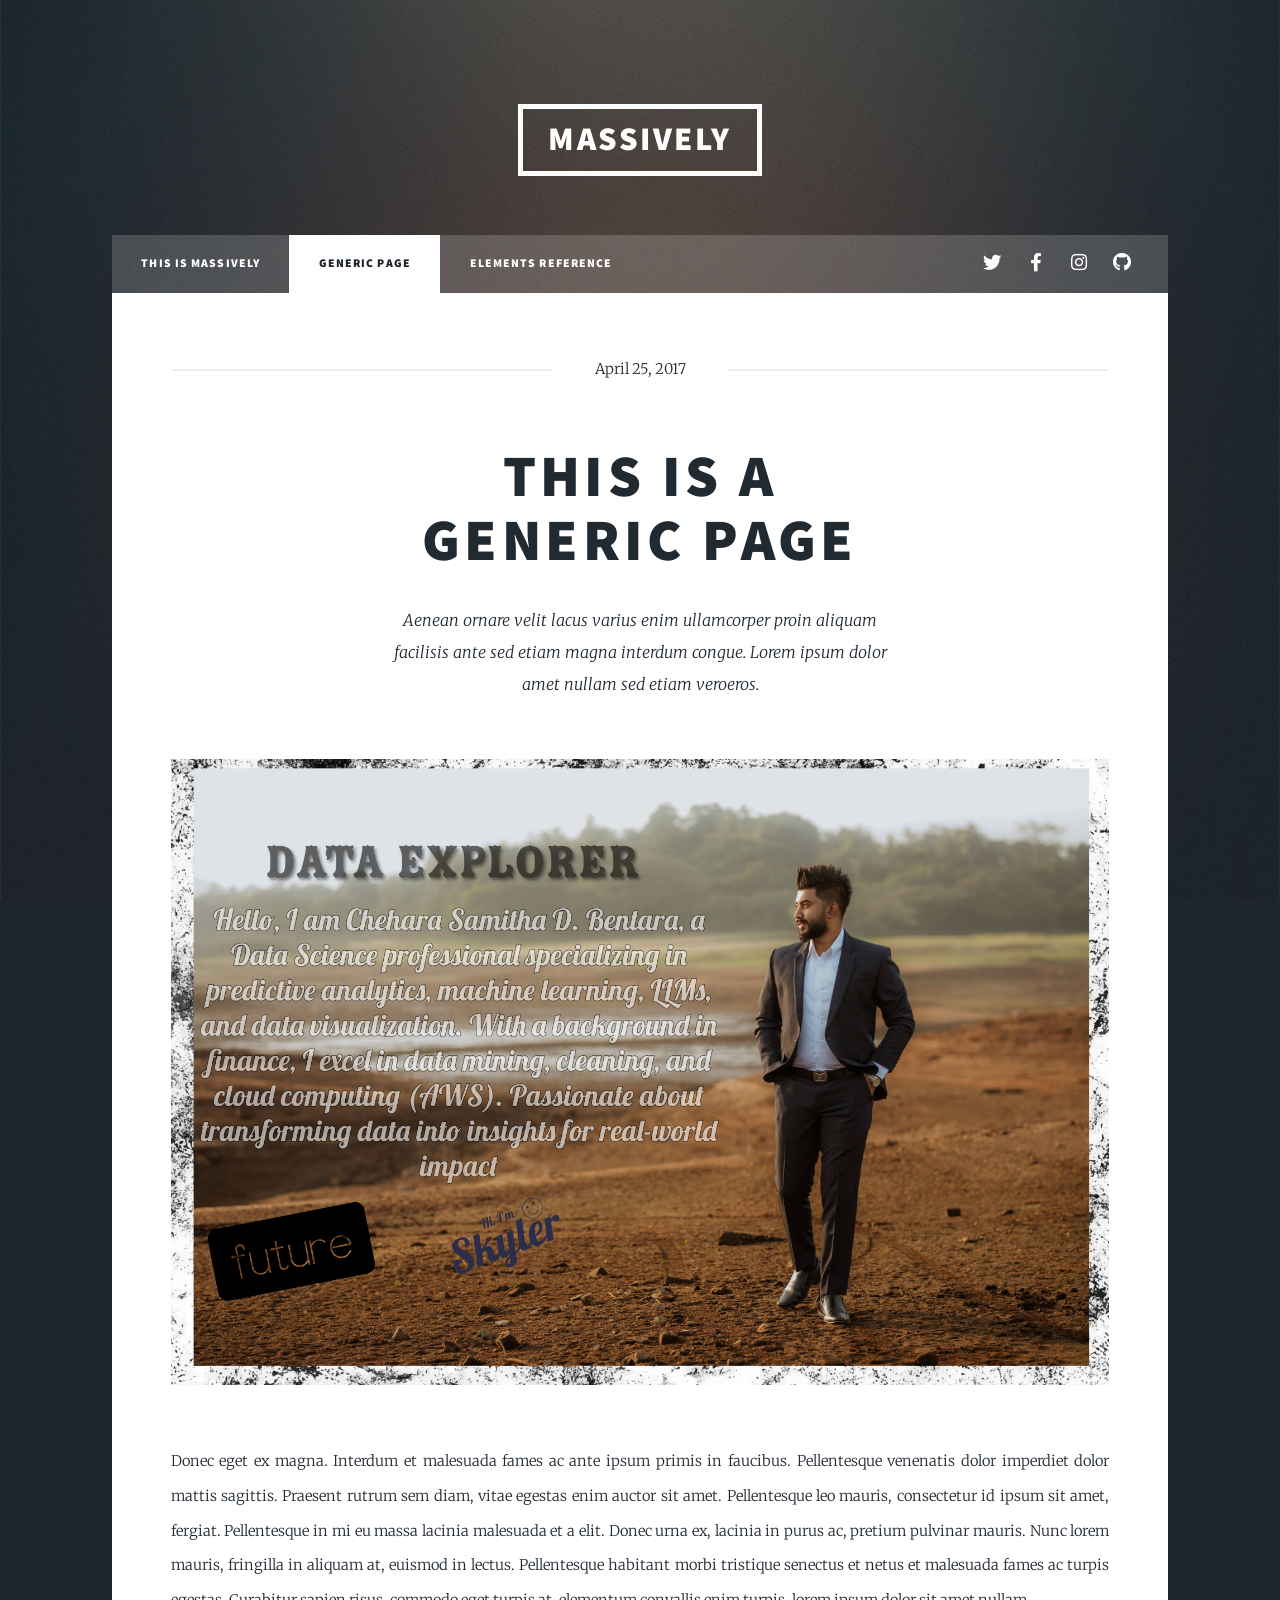
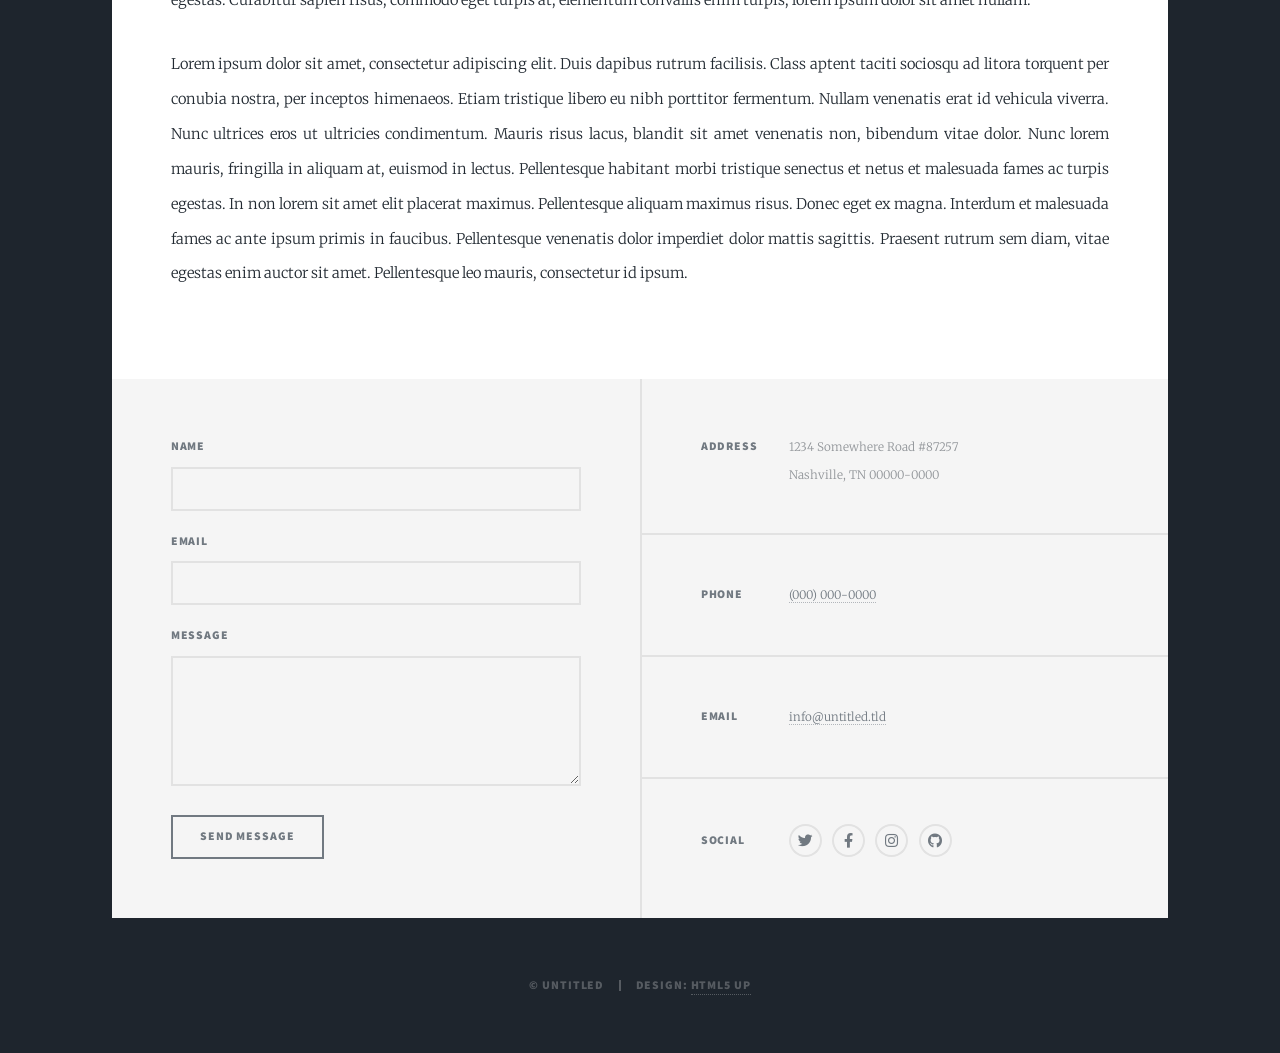
<file: generic.html>
<!DOCTYPE HTML>
<!--
	Massively by HTML5 UP
	html5up.net | @ajlkn
	Free for personal and commercial use under the CCA 3.0 license (html5up.net/license)
-->
<html>
	<head>
		<title>Generic Page - Massively by HTML5 UP</title>
		<meta charset="utf-8" />
		<meta name="viewport" content="width=device-width, initial-scale=1, user-scalable=no" />
		<link rel="stylesheet" href="assets/css/main.css" />
		<noscript><link rel="stylesheet" href="assets/css/noscript.css" /></noscript>
	</head>
	<body class="is-preload">

		<!-- Wrapper -->
			<div id="wrapper">

				<!-- Header -->
					<header id="header">
						<a href="index.html" class="logo">Massively</a>
					</header>

				<!-- Nav -->
					<nav id="nav">
						<ul class="links">
							<li><a href="index.html">This is Massively</a></li>
							<li class="active"><a href="generic.html">Generic Page</a></li>
							<li><a href="elements.html">Elements Reference</a></li>
						</ul>
						<ul class="icons">
							<li><a href="#" class="icon brands fa-twitter"><span class="label">Twitter</span></a></li>
							<li><a href="#" class="icon brands fa-facebook-f"><span class="label">Facebook</span></a></li>
							<li><a href="#" class="icon brands fa-instagram"><span class="label">Instagram</span></a></li>
							<li><a href="#" class="icon brands fa-github"><span class="label">GitHub</span></a></li>
						</ul>
					</nav>

				<!-- Main -->
					<div id="main">

						<!-- Post -->
							<section class="post">
								<header class="major">
									<span class="date">April 25, 2017</span>
									<h1>This is a<br />
									Generic Page</h1>
									<p>Aenean ornare velit lacus varius enim ullamcorper proin aliquam<br />
									facilisis ante sed etiam magna interdum congue. Lorem ipsum dolor<br />
									amet nullam sed etiam veroeros.</p>
								</header>
								<div class="image main"><img src="images/pic01.jpg" alt="" /></div>
								<p>Donec eget ex magna. Interdum et malesuada fames ac ante ipsum primis in faucibus. Pellentesque venenatis dolor imperdiet dolor mattis sagittis. Praesent rutrum sem diam, vitae egestas enim auctor sit amet. Pellentesque leo mauris, consectetur id ipsum sit amet, fergiat. Pellentesque in mi eu massa lacinia malesuada et a elit. Donec urna ex, lacinia in purus ac, pretium pulvinar mauris. Nunc lorem mauris, fringilla in aliquam at, euismod in lectus. Pellentesque habitant morbi tristique senectus et netus et malesuada fames ac turpis egestas. Curabitur sapien risus, commodo eget turpis at, elementum convallis enim turpis, lorem ipsum dolor sit amet nullam.</p>
								<p>Lorem ipsum dolor sit amet, consectetur adipiscing elit. Duis dapibus rutrum facilisis. Class aptent taciti sociosqu ad litora torquent per conubia nostra, per inceptos himenaeos. Etiam tristique libero eu nibh porttitor fermentum. Nullam venenatis erat id vehicula viverra. Nunc ultrices eros ut ultricies condimentum. Mauris risus lacus, blandit sit amet venenatis non, bibendum vitae dolor. Nunc lorem mauris, fringilla in aliquam at, euismod in lectus. Pellentesque habitant morbi tristique senectus et netus et malesuada fames ac turpis egestas. In non lorem sit amet elit placerat maximus. Pellentesque aliquam maximus risus. Donec eget ex magna. Interdum et malesuada fames ac ante ipsum primis in faucibus. Pellentesque venenatis dolor imperdiet dolor mattis sagittis. Praesent rutrum sem diam, vitae egestas enim auctor sit amet. Pellentesque leo mauris, consectetur id ipsum.</p>
							</section>

					</div>

				<!-- Footer -->
					<footer id="footer">
						<section>
							<form method="post" action="#">
								<div class="fields">
									<div class="field">
										<label for="name">Name</label>
										<input type="text" name="name" id="name" />
									</div>
									<div class="field">
										<label for="email">Email</label>
										<input type="text" name="email" id="email" />
									</div>
									<div class="field">
										<label for="message">Message</label>
										<textarea name="message" id="message" rows="3"></textarea>
									</div>
								</div>
								<ul class="actions">
									<li><input type="submit" value="Send Message" /></li>
								</ul>
							</form>
						</section>
						<section class="split contact">
							<section class="alt">
								<h3>Address</h3>
								<p>1234 Somewhere Road #87257<br />
								Nashville, TN 00000-0000</p>
							</section>
							<section>
								<h3>Phone</h3>
								<p><a href="#">(000) 000-0000</a></p>
							</section>
							<section>
								<h3>Email</h3>
								<p><a href="#">info@untitled.tld</a></p>
							</section>
							<section>
								<h3>Social</h3>
								<ul class="icons alt">
									<li><a href="#" class="icon brands alt fa-twitter"><span class="label">Twitter</span></a></li>
									<li><a href="#" class="icon brands alt fa-facebook-f"><span class="label">Facebook</span></a></li>
									<li><a href="#" class="icon brands alt fa-instagram"><span class="label">Instagram</span></a></li>
									<li><a href="#" class="icon brands alt fa-github"><span class="label">GitHub</span></a></li>
								</ul>
							</section>
						</section>
					</footer>

				<!-- Copyright -->
					<div id="copyright">
						<ul><li>&copy; Untitled</li><li>Design: <a href="https://html5up.net">HTML5 UP</a></li></ul>
					</div>

			</div>

		<!-- Scripts -->
			<script src="assets/js/jquery.min.js"></script>
			<script src="assets/js/jquery.scrollex.min.js"></script>
			<script src="assets/js/jquery.scrolly.min.js"></script>
			<script src="assets/js/browser.min.js"></script>
			<script src="assets/js/breakpoints.min.js"></script>
			<script src="assets/js/util.js"></script>
			<script src="assets/js/main.js"></script>

	</body>
</html>
</file>
<file: assets/css/main.css>
@import url(fontawesome-all.min.css);
@import url("https://fonts.googleapis.com/css?family=Merriweather:300,700,300italic,700italic|Source+Sans+Pro:900");

/*
	Massively by HTML5 UP
	html5up.net | @ajlkn
	Free for personal and commercial use under the CCA 3.0 license (html5up.net/license)
*/

html, body, div, span, applet, object,
iframe, h1, h2, h3, h4, h5, h6, p, blockquote,
pre, a, abbr, acronym, address, big, cite,
code, del, dfn, em, img, ins, kbd, q, s, samp,
small, strike, strong, sub, sup, tt, var, b,
u, i, center, dl, dt, dd, ol, ul, li, fieldset,
form, label, legend, table, caption, tbody,
tfoot, thead, tr, th, td, article, aside,
canvas, details, embed, figure, figcaption,
footer, header, hgroup, menu, nav, output, ruby,
section, summary, time, mark, audio, video {
	margin: 0;
	padding: 0;
	border: 0;
	font-size: 100%;
	font: inherit;
	vertical-align: baseline;}

article, aside, details, figcaption, figure,
footer, header, hgroup, menu, nav, section {
	display: block;}

body {
	line-height: 1;
}

ol, ul {
	list-style: none;
}

blockquote, q {
	quotes: none;
}

	blockquote:before, blockquote:after, q:before, q:after {
		content: '';
		content: none;
	}

table {
	border-collapse: collapse;
	border-spacing: 0;
}

body {
	-webkit-text-size-adjust: none;
}

mark {
	background-color: transparent;
	color: inherit;
}

/* Chatbot Toggle Button */
#chatbot-toggle {
	position: fixed;
	bottom: 20px;
	right: 20px;
	background: #1f1f1f;
	color: white;
	padding: 10px 16px;
	border-radius: 10px;
	font-size: 14px;
	cursor: pointer;
	z-index: 9999;
	box-shadow: 0 2px 10px rgba(0, 0, 0, 0.3);
	transition: all 0.2s ease;
  }
  
  /* Chatbot Window */
  #chatbot {
	display: none;
	position: fixed;
	bottom: 20px;
	right: 20px;
	width: 340px;
	background: #fdfdfd;
	border: 1px solid #ccc;
	border-radius: 10px;
	box-shadow: 0 2px 10px rgba(0, 0, 0, 0.2);
	font-family: 'Segoe UI', sans-serif;
	z-index: 9999;
  }
  
  /* Chatbot Header */
  #chatbot .chat-header {
	background: #333;
	color: white;
	padding: 10px;
	border-top-left-radius: 10px;
	border-top-right-radius: 10px;
	display: flex;
	justify-content: space-between;
	align-items: center;
  }
  
  /* Chat Log Area */
  #chatlog {
	height: 240px;
	overflow-y: auto;
	padding: 10px;
	font-size: 14px;
	background: #fff;
	color: #333;
  }
  
  /* Chat Option Buttons */
  #chat-options {
	padding: 10px;
	display: flex;
	flex-wrap: wrap;
	gap: 6px;
  }
  
  .chat-option-btn {
	padding: 5px 10px;
	font-size: 13px;
	border-radius: 6px;
	background-color: #eaeaea;
	border: 1px solid #ccc;
	cursor: pointer;
  }
  
  .chat-option-btn:hover {
	background-color: #d4d4d4;
  }
  
  /* Input Field and Send Button */
  #chatbot input[type="text"] {
	flex: 1;
	padding: 8px;
	border: none;
	border-top: 1px solid #ddd;
	border-bottom-left-radius: 10px;
  }
  
  #chatbot button.send-btn {
	padding: 8px 12px;
	background: #333;
	color: white;
	border: none;
	cursor: pointer;
	border-bottom-right-radius: 10px;
  }
  
  #chatbot button.send-btn:hover {
	background: #444;
  }

input::-moz-focus-inner {
	border: 0;
	padding: 0;
}

input, select, textarea {
	-moz-appearance: none;
	-webkit-appearance: none;
	-ms-appearance: none;
	appearance: none;
}

/* Basic */

	@-ms-viewport {
		width: device-width;
	}

	body {
		-ms-overflow-style: scrollbar;
	}

	@media screen and (max-width: 480px) {

		html, body {
			min-width: 320px;
		}

	}

	html {
		box-sizing: border-box;
	}

	*, *:before, *:after {
		box-sizing: inherit;
	}

	body {
		background-color: #1e252d;
	}

		body.is-preload *, body.is-preload *:before, body.is-preload *:after {
			-moz-animation: none !important;
			-webkit-animation: none !important;
			-ms-animation: none !important;
			animation: none !important;
			-moz-transition: none !important;
			-webkit-transition: none !important;
			-ms-transition: none !important;
			transition: none !important;
		}

/* Type */

	html {
		font-size: 16pt;
	}

		@media screen and (max-width: 1680px) {

			html {
				font-size: 12pt;
			}

		}

		@media screen and (max-width: 1280px) {

			html {
				font-size: 11pt;
			}

		}

		@media screen and (max-width: 360px) {

			html {
				font-size: 10pt;
			}

		}

	body {
		color: #212931;
	}

	body, input, select, textarea {
		font-family: "Merriweather", Georgia, serif;
		font-weight: 300;
		font-size: 1rem;
		line-height: 2.375;
	}

	a {
		-moz-transition: color 0.2s ease-in-out, background-color 0.2s ease-in-out, border-color 0.2s ease-in-out, box-shadow 0.2s ease-in-out;
		-webkit-transition: color 0.2s ease-in-out, background-color 0.2s ease-in-out, border-color 0.2s ease-in-out, box-shadow 0.2s ease-in-out;
		-ms-transition: color 0.2s ease-in-out, background-color 0.2s ease-in-out, border-color 0.2s ease-in-out, box-shadow 0.2s ease-in-out;
		transition: color 0.2s ease-in-out, background-color 0.2s ease-in-out, border-color 0.2s ease-in-out, box-shadow 0.2s ease-in-out;
		border-bottom: dotted 1px;
		text-decoration: none;
	}

		a:hover {
			border-bottom-color: transparent;
		}

	strong, b {
		font-weight: 600;
	}

	em, i {
		font-style: italic;
	}

	p {
		text-align: justify;
		margin: 0 0 2rem 0;
	}

	h1, h2, h3, h4, h5, h6 {
		font-family: "Source Sans Pro", Helvetica, sans-serif;
		font-weight: 900;
		line-height: 1.5;
		letter-spacing: 0.075em;
		text-transform: uppercase;
		margin: 0 0 1rem 0;
	}

		h1 a, h2 a, h3 a, h4 a, h5 a, h6 a {
			border-bottom: 0;
			color: inherit;
			text-decoration: none;
		}

	h1 {
		font-size: 4rem;
		line-height: 1.1;
		margin: 0 0 2rem 0;
	}

	h2 {
		font-size: 1.75rem;
		line-height: 1.3;
		margin: 0 0 1.5rem 0;
	}

	h3 {
		font-size: 1.25rem;
		margin: 0 0 1.5rem 0;
	}

	h4 {
		font-size: 1rem;
	}

	h5 {
		font-size: 0.9rem;
	}

	h6 {
		font-size: 0.8rem;
	}

	sub {
		font-size: 0.8rem;
		position: relative;
		top: 0.5rem;
	}

	sup {
		font-size: 0.8rem;
		position: relative;
		top: -0.5rem;
	}

	blockquote {
		border-left: solid 4px;
		font-style: italic;
		margin: 0 0 2rem 0;
		padding: 0.5rem 0 0.5rem 2rem;
	}

	code {
		border: solid 2px;
		font-family: "Courier New", monospace;
		font-size: 0.9rem;
		margin: 0 0.25rem;
		padding: 0.25rem 0.65rem;
	}

	pre {
		-webkit-overflow-scrolling: touch;
		font-family: "Courier New", monospace;
		font-size: 0.9rem;
		margin: 0 0 2rem 0;
	}

		pre code {
			display: block;
			line-height: 1.75;
			padding: 1rem 1.5rem;
			overflow-x: auto;
		}

	hr {
		border: 0;
		border-bottom: solid 2px;
		margin: 3rem 0;
	}

		hr.major {
			margin: 5rem 0;
		}

	.align-left {
		text-align: left;
	}

	.align-center {
		text-align: center;
	}

	.align-right {
		text-align: right;
	}

	input, select, textarea {
		color: #212931;
	}

	a {
		color: #212931;
		border-bottom-color: rgba(33, 41, 49, 0.5);
	}

		a:hover {
			border-bottom-color: transparent;
			color: #18bfef !important;
		}

	strong, b {
		color: #212931;
	}

	h1, h2, h3, h4, h5, h6 {
		color: #212931;
	}

	blockquote {
		border-left-color: #eeeeee;
	}

	code {
		background: rgba(220, 220, 220, 0.25);
		border-color: #eeeeee;
	}

	hr {
		border-bottom-color: #eeeeee;
	}

/* Row */

	.row {
		display: flex;
		flex-wrap: wrap;
		box-sizing: border-box;
		align-items: stretch;
	}

		.row > * {
			box-sizing: border-box;
		}

		.row.gtr-uniform > * > :last-child {
			margin-bottom: 0;
		}

		.row.aln-left {
			justify-content: flex-start;
		}

		.row.aln-center {
			justify-content: center;
		}

		.row.aln-right {
			justify-content: flex-end;
		}

		.row.aln-top {
			align-items: flex-start;
		}

		.row.aln-middle {
			align-items: center;
		}

		.row.aln-bottom {
			align-items: flex-end;
		}

		.row > .imp {
			order: -1;
		}

		.row > .col-1 {
			width: 8.33333%;
		}

		.row > .off-1 {
			margin-left: 8.33333%;
		}

		.row > .col-2 {
			width: 16.66667%;
		}

		.row > .off-2 {
			margin-left: 16.66667%;
		}

		.row > .col-3 {
			width: 25%;
		}

		.row > .off-3 {
			margin-left: 25%;
		}

		.row > .col-4 {
			width: 33.33333%;
		}

		.row > .off-4 {
			margin-left: 33.33333%;
		}

		.row > .col-5 {
			width: 41.66667%;
		}

		.row > .off-5 {
			margin-left: 41.66667%;
		}

		.row > .col-6 {
			width: 50%;
		}

		.row > .off-6 {
			margin-left: 50%;
		}

		.row > .col-7 {
			width: 58.33333%;
		}

		.row > .off-7 {
			margin-left: 58.33333%;
		}

		.row > .col-8 {
			width: 66.66667%;
		}

		.row > .off-8 {
			margin-left: 66.66667%;
		}

		.row > .col-9 {
			width: 75%;
		}

		.row > .off-9 {
			margin-left: 75%;
		}

		.row > .col-10 {
			width: 83.33333%;
		}

		.row > .off-10 {
			margin-left: 83.33333%;
		}

		.row > .col-11 {
			width: 91.66667%;
		}

		.row > .off-11 {
			margin-left: 91.66667%;
		}

		.row > .col-12 {
			width: 100%;
		}

		.row > .off-12 {
			margin-left: 100%;
		}

		.row.gtr-0 {
			margin-top: 0;
			margin-left: 0rem;
		}

			.row.gtr-0 > * {
				padding: 0 0 0 0rem;
			}

			.row.gtr-0.gtr-uniform {
				margin-top: 0rem;
			}

				.row.gtr-0.gtr-uniform > * {
					padding-top: 0rem;
				}

		.row.gtr-25 {
			margin-top: 0;
			margin-left: -0.375rem;
		}

			.row.gtr-25 > * {
				padding: 0 0 0 0.375rem;
			}

			.row.gtr-25.gtr-uniform {
				margin-top: -0.375rem;
			}

				.row.gtr-25.gtr-uniform > * {
					padding-top: 0.375rem;
				}

		.row.gtr-50 {
			margin-top: 0;
			margin-left: -0.75rem;
		}

			.row.gtr-50 > * {
				padding: 0 0 0 0.75rem;
			}

			.row.gtr-50.gtr-uniform {
				margin-top: -0.75rem;
			}

				.row.gtr-50.gtr-uniform > * {
					padding-top: 0.75rem;
				}

		.row {
			margin-top: 0;
			margin-left: -1.5rem;
		}

			.row > * {
				padding: 0 0 0 1.5rem;
			}

			.row.gtr-uniform {
				margin-top: -1.5rem;
			}

				.row.gtr-uniform > * {
					padding-top: 1.5rem;
				}

		.row.gtr-150 {
			margin-top: 0;
			margin-left: -2.25rem;
		}

			.row.gtr-150 > * {
				padding: 0 0 0 2.25rem;
			}

			.row.gtr-150.gtr-uniform {
				margin-top: -2.25rem;
			}

				.row.gtr-150.gtr-uniform > * {
					padding-top: 2.25rem;
				}

		.row.gtr-200 {
			margin-top: 0;
			margin-left: -3rem;
		}

			.row.gtr-200 > * {
				padding: 0 0 0 3rem;
			}

			.row.gtr-200.gtr-uniform {
				margin-top: -3rem;
			}

				.row.gtr-200.gtr-uniform > * {
					padding-top: 3rem;
				}

		@media screen and (max-width: 1680px) {

			.row {
				display: flex;
				flex-wrap: wrap;
				box-sizing: border-box;
				align-items: stretch;
			}

				.row > * {
					box-sizing: border-box;
				}

				.row.gtr-uniform > * > :last-child {
					margin-bottom: 0;
				}

				.row.aln-left {
					justify-content: flex-start;
				}

				.row.aln-center {
					justify-content: center;
				}

				.row.aln-right {
					justify-content: flex-end;
				}

				.row.aln-top {
					align-items: flex-start;
				}

				.row.aln-middle {
					align-items: center;
				}

				.row.aln-bottom {
					align-items: flex-end;
				}

				.row > .imp-xlarge {
					order: -1;
				}

				.row > .col-1-xlarge {
					width: 8.33333%;
				}

				.row > .off-1-xlarge {
					margin-left: 8.33333%;
				}

				.row > .col-2-xlarge {
					width: 16.66667%;
				}

				.row > .off-2-xlarge {
					margin-left: 16.66667%;
				}

				.row > .col-3-xlarge {
					width: 25%;
				}

				.row > .off-3-xlarge {
					margin-left: 25%;
				}

				.row > .col-4-xlarge {
					width: 33.33333%;
				}

				.row > .off-4-xlarge {
					margin-left: 33.33333%;
				}

				.row > .col-5-xlarge {
					width: 41.66667%;
				}

				.row > .off-5-xlarge {
					margin-left: 41.66667%;
				}

				.row > .col-6-xlarge {
					width: 50%;
				}

				.row > .off-6-xlarge {
					margin-left: 50%;
				}

				.row > .col-7-xlarge {
					width: 58.33333%;
				}

				.row > .off-7-xlarge {
					margin-left: 58.33333%;
				}

				.row > .col-8-xlarge {
					width: 66.66667%;
				}

				.row > .off-8-xlarge {
					margin-left: 66.66667%;
				}

				.row > .col-9-xlarge {
					width: 75%;
				}

				.row > .off-9-xlarge {
					margin-left: 75%;
				}

				.row > .col-10-xlarge {
					width: 83.33333%;
				}

				.row > .off-10-xlarge {
					margin-left: 83.33333%;
				}

				.row > .col-11-xlarge {
					width: 91.66667%;
				}

				.row > .off-11-xlarge {
					margin-left: 91.66667%;
				}

				.row > .col-12-xlarge {
					width: 100%;
				}

				.row > .off-12-xlarge {
					margin-left: 100%;
				}

				.row.gtr-0 {
					margin-top: 0;
					margin-left: 0rem;
				}

					.row.gtr-0 > * {
						padding: 0 0 0 0rem;
					}

					.row.gtr-0.gtr-uniform {
						margin-top: 0rem;
					}

						.row.gtr-0.gtr-uniform > * {
							padding-top: 0rem;
						}

				.row.gtr-25 {
					margin-top: 0;
					margin-left: -0.375rem;
				}

					.row.gtr-25 > * {
						padding: 0 0 0 0.375rem;
					}

					.row.gtr-25.gtr-uniform {
						margin-top: -0.375rem;
					}

						.row.gtr-25.gtr-uniform > * {
							padding-top: 0.375rem;
						}

				.row.gtr-50 {
					margin-top: 0;
					margin-left: -0.75rem;
				}

					.row.gtr-50 > * {
						padding: 0 0 0 0.75rem;
					}

					.row.gtr-50.gtr-uniform {
						margin-top: -0.75rem;
					}

						.row.gtr-50.gtr-uniform > * {
							padding-top: 0.75rem;
						}

				.row {
					margin-top: 0;
					margin-left: -1.5rem;
				}

					.row > * {
						padding: 0 0 0 1.5rem;
					}

					.row.gtr-uniform {
						margin-top: -1.5rem;
					}

						.row.gtr-uniform > * {
							padding-top: 1.5rem;
						}

				.row.gtr-150 {
					margin-top: 0;
					margin-left: -2.25rem;
				}

					.row.gtr-150 > * {
						padding: 0 0 0 2.25rem;
					}

					.row.gtr-150.gtr-uniform {
						margin-top: -2.25rem;
					}

						.row.gtr-150.gtr-uniform > * {
							padding-top: 2.25rem;
						}

				.row.gtr-200 {
					margin-top: 0;
					margin-left: -3rem;
				}

					.row.gtr-200 > * {
						padding: 0 0 0 3rem;
					}

					.row.gtr-200.gtr-uniform {
						margin-top: -3rem;
					}

						.row.gtr-200.gtr-uniform > * {
							padding-top: 3rem;
						}

		}

		@media screen and (max-width: 1280px) {

			.row {
				display: flex;
				flex-wrap: wrap;
				box-sizing: border-box;
				align-items: stretch;
			}

				.row > * {
					box-sizing: border-box;
				}

				.row.gtr-uniform > * > :last-child {
					margin-bottom: 0;
				}

				.row.aln-left {
					justify-content: flex-start;
				}

				.row.aln-center {
					justify-content: center;
				}

				.row.aln-right {
					justify-content: flex-end;
				}

				.row.aln-top {
					align-items: flex-start;
				}

				.row.aln-middle {
					align-items: center;
				}

				.row.aln-bottom {
					align-items: flex-end;
				}

				.row > .imp-large {
					order: -1;
				}

				.row > .col-1-large {
					width: 8.33333%;
				}

				.row > .off-1-large {
					margin-left: 8.33333%;
				}

				.row > .col-2-large {
					width: 16.66667%;
				}

				.row > .off-2-large {
					margin-left: 16.66667%;
				}

				.row > .col-3-large {
					width: 25%;
				}

				.row > .off-3-large {
					margin-left: 25%;
				}

				.row > .col-4-large {
					width: 33.33333%;
				}

				.row > .off-4-large {
					margin-left: 33.33333%;
				}

				.row > .col-5-large {
					width: 41.66667%;
				}

				.row > .off-5-large {
					margin-left: 41.66667%;
				}

				.row > .col-6-large {
					width: 50%;
				}

				.row > .off-6-large {
					margin-left: 50%;
				}

				.row > .col-7-large {
					width: 58.33333%;
				}

				.row > .off-7-large {
					margin-left: 58.33333%;
				}

				.row > .col-8-large {
					width: 66.66667%;
				}

				.row > .off-8-large {
					margin-left: 66.66667%;
				}

				.row > .col-9-large {
					width: 75%;
				}

				.row > .off-9-large {
					margin-left: 75%;
				}

				.row > .col-10-large {
					width: 83.33333%;
				}

				.row > .off-10-large {
					margin-left: 83.33333%;
				}

				.row > .col-11-large {
					width: 91.66667%;
				}

				.row > .off-11-large {
					margin-left: 91.66667%;
				}

				.row > .col-12-large {
					width: 100%;
				}

				.row > .off-12-large {
					margin-left: 100%;
				}

				.row.gtr-0 {
					margin-top: 0;
					margin-left: 0rem;
				}

					.row.gtr-0 > * {
						padding: 0 0 0 0rem;
					}

					.row.gtr-0.gtr-uniform {
						margin-top: 0rem;
					}

						.row.gtr-0.gtr-uniform > * {
							padding-top: 0rem;
						}

				.row.gtr-25 {
					margin-top: 0;
					margin-left: -0.375rem;
				}

					.row.gtr-25 > * {
						padding: 0 0 0 0.375rem;
					}

					.row.gtr-25.gtr-uniform {
						margin-top: -0.375rem;
					}

						.row.gtr-25.gtr-uniform > * {
							padding-top: 0.375rem;
						}

				.row.gtr-50 {
					margin-top: 0;
					margin-left: -0.75rem;
				}

					.row.gtr-50 > * {
						padding: 0 0 0 0.75rem;
					}

					.row.gtr-50.gtr-uniform {
						margin-top: -0.75rem;
					}

						.row.gtr-50.gtr-uniform > * {
							padding-top: 0.75rem;
						}

				.row {
					margin-top: 0;
					margin-left: -1.5rem;
				}

					.row > * {
						padding: 0 0 0 1.5rem;
					}

					.row.gtr-uniform {
						margin-top: -1.5rem;
					}

						.row.gtr-uniform > * {
							padding-top: 1.5rem;
						}

				.row.gtr-150 {
					margin-top: 0;
					margin-left: -2.25rem;
				}

					.row.gtr-150 > * {
						padding: 0 0 0 2.25rem;
					}

					.row.gtr-150.gtr-uniform {
						margin-top: -2.25rem;
					}

						.row.gtr-150.gtr-uniform > * {
							padding-top: 2.25rem;
						}

				.row.gtr-200 {
					margin-top: 0;
					margin-left: -3rem;
				}

					.row.gtr-200 > * {
						padding: 0 0 0 3rem;
					}

					.row.gtr-200.gtr-uniform {
						margin-top: -3rem;
					}

						.row.gtr-200.gtr-uniform > * {
							padding-top: 3rem;
						}

		}

		@media screen and (max-width: 980px) {

			.row {
				display: flex;
				flex-wrap: wrap;
				box-sizing: border-box;
				align-items: stretch;
			}

				.row > * {
					box-sizing: border-box;
				}

				.row.gtr-uniform > * > :last-child {
					margin-bottom: 0;
				}

				.row.aln-left {
					justify-content: flex-start;
				}

				.row.aln-center {
					justify-content: center;
				}

				.row.aln-right {
					justify-content: flex-end;
				}

				.row.aln-top {
					align-items: flex-start;
				}

				.row.aln-middle {
					align-items: center;
				}

				.row.aln-bottom {
					align-items: flex-end;
				}

				.row > .imp-medium {
					order: -1;
				}

				.row > .col-1-medium {
					width: 8.33333%;
				}

				.row > .off-1-medium {
					margin-left: 8.33333%;
				}

				.row > .col-2-medium {
					width: 16.66667%;
				}

				.row > .off-2-medium {
					margin-left: 16.66667%;
				}

				.row > .col-3-medium {
					width: 25%;
				}

				.row > .off-3-medium {
					margin-left: 25%;
				}

				.row > .col-4-medium {
					width: 33.33333%;
				}

				.row > .off-4-medium {
					margin-left: 33.33333%;
				}

				.row > .col-5-medium {
					width: 41.66667%;
				}

				.row > .off-5-medium {
					margin-left: 41.66667%;
				}

				.row > .col-6-medium {
					width: 50%;
				}

				.row > .off-6-medium {
					margin-left: 50%;
				}

				.row > .col-7-medium {
					width: 58.33333%;
				}

				.row > .off-7-medium {
					margin-left: 58.33333%;
				}

				.row > .col-8-medium {
					width: 66.66667%;
				}

				.row > .off-8-medium {
					margin-left: 66.66667%;
				}

				.row > .col-9-medium {
					width: 75%;
				}

				.row > .off-9-medium {
					margin-left: 75%;
				}

				.row > .col-10-medium {
					width: 83.33333%;
				}

				.row > .off-10-medium {
					margin-left: 83.33333%;
				}

				.row > .col-11-medium {
					width: 91.66667%;
				}

				.row > .off-11-medium {
					margin-left: 91.66667%;
				}

				.row > .col-12-medium {
					width: 100%;
				}

				.row > .off-12-medium {
					margin-left: 100%;
				}

				.row.gtr-0 {
					margin-top: 0;
					margin-left: 0rem;
				}

					.row.gtr-0 > * {
						padding: 0 0 0 0rem;
					}

					.row.gtr-0.gtr-uniform {
						margin-top: 0rem;
					}

						.row.gtr-0.gtr-uniform > * {
							padding-top: 0rem;
						}

				.row.gtr-25 {
					margin-top: 0;
					margin-left: -0.375rem;
				}

					.row.gtr-25 > * {
						padding: 0 0 0 0.375rem;
					}

					.row.gtr-25.gtr-uniform {
						margin-top: -0.375rem;
					}

						.row.gtr-25.gtr-uniform > * {
							padding-top: 0.375rem;
						}

				.row.gtr-50 {
					margin-top: 0;
					margin-left: -0.75rem;
				}

					.row.gtr-50 > * {
						padding: 0 0 0 0.75rem;
					}

					.row.gtr-50.gtr-uniform {
						margin-top: -0.75rem;
					}

						.row.gtr-50.gtr-uniform > * {
							padding-top: 0.75rem;
						}

				.row {
					margin-top: 0;
					margin-left: -1.5rem;
				}

					.row > * {
						padding: 0 0 0 1.5rem;
					}

					.row.gtr-uniform {
						margin-top: -1.5rem;
					}

						.row.gtr-uniform > * {
							padding-top: 1.5rem;
						}

				.row.gtr-150 {
					margin-top: 0;
					margin-left: -2.25rem;
				}

					.row.gtr-150 > * {
						padding: 0 0 0 2.25rem;
					}

					.row.gtr-150.gtr-uniform {
						margin-top: -2.25rem;
					}

						.row.gtr-150.gtr-uniform > * {
							padding-top: 2.25rem;
						}

				.row.gtr-200 {
					margin-top: 0;
					margin-left: -3rem;
				}

					.row.gtr-200 > * {
						padding: 0 0 0 3rem;
					}

					.row.gtr-200.gtr-uniform {
						margin-top: -3rem;
					}

						.row.gtr-200.gtr-uniform > * {
							padding-top: 3rem;
						}

		}

		@media screen and (max-width: 736px) {

			.row {
				display: flex;
				flex-wrap: wrap;
				box-sizing: border-box;
				align-items: stretch;
			}

				.row > * {
					box-sizing: border-box;
				}

				.row.gtr-uniform > * > :last-child {
					margin-bottom: 0;
				}

				.row.aln-left {
					justify-content: flex-start;
				}

				.row.aln-center {
					justify-content: center;
				}

				.row.aln-right {
					justify-content: flex-end;
				}

				.row.aln-top {
					align-items: flex-start;
				}

				.row.aln-middle {
					align-items: center;
				}

				.row.aln-bottom {
					align-items: flex-end;
				}

				.row > .imp-small {
					order: -1;
				}

				.row > .col-1-small {
					width: 8.33333%;
				}

				.row > .off-1-small {
					margin-left: 8.33333%;
				}

				.row > .col-2-small {
					width: 16.66667%;
				}

				.row > .off-2-small {
					margin-left: 16.66667%;
				}

				.row > .col-3-small {
					width: 25%;
				}

				.row > .off-3-small {
					margin-left: 25%;
				}

				.row > .col-4-small {
					width: 33.33333%;
				}

				.row > .off-4-small {
					margin-left: 33.33333%;
				}

				.row > .col-5-small {
					width: 41.66667%;
				}

				.row > .off-5-small {
					margin-left: 41.66667%;
				}

				.row > .col-6-small {
					width: 50%;
				}

				.row > .off-6-small {
					margin-left: 50%;
				}

				.row > .col-7-small {
					width: 58.33333%;
				}

				.row > .off-7-small {
					margin-left: 58.33333%;
				}

				.row > .col-8-small {
					width: 66.66667%;
				}

				.row > .off-8-small {
					margin-left: 66.66667%;
				}

				.row > .col-9-small {
					width: 75%;
				}

				.row > .off-9-small {
					margin-left: 75%;
				}

				.row > .col-10-small {
					width: 83.33333%;
				}

				.row > .off-10-small {
					margin-left: 83.33333%;
				}

				.row > .col-11-small {
					width: 91.66667%;
				}

				.row > .off-11-small {
					margin-left: 91.66667%;
				}

				.row > .col-12-small {
					width: 100%;
				}

				.row > .off-12-small {
					margin-left: 100%;
				}

				.row.gtr-0 {
					margin-top: 0;
					margin-left: 0rem;
				}

					.row.gtr-0 > * {
						padding: 0 0 0 0rem;
					}

					.row.gtr-0.gtr-uniform {
						margin-top: 0rem;
					}

						.row.gtr-0.gtr-uniform > * {
							padding-top: 0rem;
						}

				.row.gtr-25 {
					margin-top: 0;
					margin-left: -0.375rem;
				}

					.row.gtr-25 > * {
						padding: 0 0 0 0.375rem;
					}

					.row.gtr-25.gtr-uniform {
						margin-top: -0.375rem;
					}

						.row.gtr-25.gtr-uniform > * {
							padding-top: 0.375rem;
						}

				.row.gtr-50 {
					margin-top: 0;
					margin-left: -0.75rem;
				}

					.row.gtr-50 > * {
						padding: 0 0 0 0.75rem;
					}

					.row.gtr-50.gtr-uniform {
						margin-top: -0.75rem;
					}

						.row.gtr-50.gtr-uniform > * {
							padding-top: 0.75rem;
						}

				.row {
					margin-top: 0;
					margin-left: -1.5rem;
				}

					.row > * {
						padding: 0 0 0 1.5rem;
					}

					.row.gtr-uniform {
						margin-top: -1.5rem;
					}

						.row.gtr-uniform > * {
							padding-top: 1.5rem;
						}

				.row.gtr-150 {
					margin-top: 0;
					margin-left: -2.25rem;
				}

					.row.gtr-150 > * {
						padding: 0 0 0 2.25rem;
					}

					.row.gtr-150.gtr-uniform {
						margin-top: -2.25rem;
					}

						.row.gtr-150.gtr-uniform > * {
							padding-top: 2.25rem;
						}

				.row.gtr-200 {
					margin-top: 0;
					margin-left: -3rem;
				}

					.row.gtr-200 > * {
						padding: 0 0 0 3rem;
					}

					.row.gtr-200.gtr-uniform {
						margin-top: -3rem;
					}

						.row.gtr-200.gtr-uniform > * {
							padding-top: 3rem;
						}

		}

		@media screen and (max-width: 480px) {

			.row {
				display: flex;
				flex-wrap: wrap;
				box-sizing: border-box;
				align-items: stretch;
			}

				.row > * {
					box-sizing: border-box;
				}

				.row.gtr-uniform > * > :last-child {
					margin-bottom: 0;
				}

				.row.aln-left {
					justify-content: flex-start;
				}

				.row.aln-center {
					justify-content: center;
				}

				.row.aln-right {
					justify-content: flex-end;
				}

				.row.aln-top {
					align-items: flex-start;
				}

				.row.aln-middle {
					align-items: center;
				}

				.row.aln-bottom {
					align-items: flex-end;
				}

				.row > .imp-xsmall {
					order: -1;
				}

				.row > .col-1-xsmall {
					width: 8.33333%;
				}

				.row > .off-1-xsmall {
					margin-left: 8.33333%;
				}

				.row > .col-2-xsmall {
					width: 16.66667%;
				}

				.row > .off-2-xsmall {
					margin-left: 16.66667%;
				}

				.row > .col-3-xsmall {
					width: 25%;
				}

				.row > .off-3-xsmall {
					margin-left: 25%;
				}

				.row > .col-4-xsmall {
					width: 33.33333%;
				}

				.row > .off-4-xsmall {
					margin-left: 33.33333%;
				}

				.row > .col-5-xsmall {
					width: 41.66667%;
				}

				.row > .off-5-xsmall {
					margin-left: 41.66667%;
				}

				.row > .col-6-xsmall {
					width: 50%;
				}

				.row > .off-6-xsmall {
					margin-left: 50%;
				}

				.row > .col-7-xsmall {
					width: 58.33333%;
				}

				.row > .off-7-xsmall {
					margin-left: 58.33333%;
				}

				.row > .col-8-xsmall {
					width: 66.66667%;
				}

				.row > .off-8-xsmall {
					margin-left: 66.66667%;
				}

				.row > .col-9-xsmall {
					width: 75%;
				}

				.row > .off-9-xsmall {
					margin-left: 75%;
				}

				.row > .col-10-xsmall {
					width: 83.33333%;
				}

				.row > .off-10-xsmall {
					margin-left: 83.33333%;
				}

				.row > .col-11-xsmall {
					width: 91.66667%;
				}

				.row > .off-11-xsmall {
					margin-left: 91.66667%;
				}

				.row > .col-12-xsmall {
					width: 100%;
				}

				.row > .off-12-xsmall {
					margin-left: 100%;
				}

				.row.gtr-0 {
					margin-top: 0;
					margin-left: 0rem;
				}

					.row.gtr-0 > * {
						padding: 0 0 0 0rem;
					}

					.row.gtr-0.gtr-uniform {
						margin-top: 0rem;
					}

						.row.gtr-0.gtr-uniform > * {
							padding-top: 0rem;
						}

				.row.gtr-25 {
					margin-top: 0;
					margin-left: -0.375rem;
				}

					.row.gtr-25 > * {
						padding: 0 0 0 0.375rem;
					}

					.row.gtr-25.gtr-uniform {
						margin-top: -0.375rem;
					}

						.row.gtr-25.gtr-uniform > * {
							padding-top: 0.375rem;
						}

				.row.gtr-50 {
					margin-top: 0;
					margin-left: -0.75rem;
				}

					.row.gtr-50 > * {
						padding: 0 0 0 0.75rem;
					}

					.row.gtr-50.gtr-uniform {
						margin-top: -0.75rem;
					}

						.row.gtr-50.gtr-uniform > * {
							padding-top: 0.75rem;
						}

				.row {
					margin-top: 0;
					margin-left: -1.5rem;
				}

					.row > * {
						padding: 0 0 0 1.5rem;
					}

					.row.gtr-uniform {
						margin-top: -1.5rem;
					}

						.row.gtr-uniform > * {
							padding-top: 1.5rem;
						}

				.row.gtr-150 {
					margin-top: 0;
					margin-left: -2.25rem;
				}

					.row.gtr-150 > * {
						padding: 0 0 0 2.25rem;
					}

					.row.gtr-150.gtr-uniform {
						margin-top: -2.25rem;
					}

						.row.gtr-150.gtr-uniform > * {
							padding-top: 2.25rem;
						}

				.row.gtr-200 {
					margin-top: 0;
					margin-left: -3rem;
				}

					.row.gtr-200 > * {
						padding: 0 0 0 3rem;
					}

					.row.gtr-200.gtr-uniform {
						margin-top: -3rem;
					}

						.row.gtr-200.gtr-uniform > * {
							padding-top: 3rem;
						}

		}

		@media screen and (max-width: 360px) {

			.row {
				display: flex;
				flex-wrap: wrap;
				box-sizing: border-box;
				align-items: stretch;
			}

				.row > * {
					box-sizing: border-box;
				}

				.row.gtr-uniform > * > :last-child {
					margin-bottom: 0;
				}

				.row.aln-left {
					justify-content: flex-start;
				}

				.row.aln-center {
					justify-content: center;
				}

				.row.aln-right {
					justify-content: flex-end;
				}

				.row.aln-top {
					align-items: flex-start;
				}

				.row.aln-middle {
					align-items: center;
				}

				.row.aln-bottom {
					align-items: flex-end;
				}

				.row > .imp-xxsmall {
					order: -1;
				}

				.row > .col-1-xxsmall {
					width: 8.33333%;
				}

				.row > .off-1-xxsmall {
					margin-left: 8.33333%;
				}

				.row > .col-2-xxsmall {
					width: 16.66667%;
				}

				.row > .off-2-xxsmall {
					margin-left: 16.66667%;
				}

				.row > .col-3-xxsmall {
					width: 25%;
				}

				.row > .off-3-xxsmall {
					margin-left: 25%;
				}

				.row > .col-4-xxsmall {
					width: 33.33333%;
				}

				.row > .off-4-xxsmall {
					margin-left: 33.33333%;
				}

				.row > .col-5-xxsmall {
					width: 41.66667%;
				}

				.row > .off-5-xxsmall {
					margin-left: 41.66667%;
				}

				.row > .col-6-xxsmall {
					width: 50%;
				}

				.row > .off-6-xxsmall {
					margin-left: 50%;
				}

				.row > .col-7-xxsmall {
					width: 58.33333%;
				}

				.row > .off-7-xxsmall {
					margin-left: 58.33333%;
				}

				.row > .col-8-xxsmall {
					width: 66.66667%;
				}

				.row > .off-8-xxsmall {
					margin-left: 66.66667%;
				}

				.row > .col-9-xxsmall {
					width: 75%;
				}

				.row > .off-9-xxsmall {
					margin-left: 75%;
				}

				.row > .col-10-xxsmall {
					width: 83.33333%;
				}

				.row > .off-10-xxsmall {
					margin-left: 83.33333%;
				}

				.row > .col-11-xxsmall {
					width: 91.66667%;
				}

				.row > .off-11-xxsmall {
					margin-left: 91.66667%;
				}

				.row > .col-12-xxsmall {
					width: 100%;
				}

				.row > .off-12-xxsmall {
					margin-left: 100%;
				}

				.row.gtr-0 {
					margin-top: 0;
					margin-left: 0rem;
				}

					.row.gtr-0 > * {
						padding: 0 0 0 0rem;
					}

					.row.gtr-0.gtr-uniform {
						margin-top: 0rem;
					}

						.row.gtr-0.gtr-uniform > * {
							padding-top: 0rem;
						}

				.row.gtr-25 {
					margin-top: 0;
					margin-left: -0.375rem;
				}

					.row.gtr-25 > * {
						padding: 0 0 0 0.375rem;
					}

					.row.gtr-25.gtr-uniform {
						margin-top: -0.375rem;
					}

						.row.gtr-25.gtr-uniform > * {
							padding-top: 0.375rem;
						}

				.row.gtr-50 {
					margin-top: 0;
					margin-left: -0.75rem;
				}

					.row.gtr-50 > * {
						padding: 0 0 0 0.75rem;
					}

					.row.gtr-50.gtr-uniform {
						margin-top: -0.75rem;
					}

						.row.gtr-50.gtr-uniform > * {
							padding-top: 0.75rem;
						}

				.row {
					margin-top: 0;
					margin-left: -1.5rem;
				}

					.row > * {
						padding: 0 0 0 1.5rem;
					}

					.row.gtr-uniform {
						margin-top: -1.5rem;
					}

						.row.gtr-uniform > * {
							padding-top: 1.5rem;
						}

				.row.gtr-150 {
					margin-top: 0;
					margin-left: -2.25rem;
				}

					.row.gtr-150 > * {
						padding: 0 0 0 2.25rem;
					}

					.row.gtr-150.gtr-uniform {
						margin-top: -2.25rem;
					}

						.row.gtr-150.gtr-uniform > * {
							padding-top: 2.25rem;
						}

				.row.gtr-200 {
					margin-top: 0;
					margin-left: -3rem;
				}

					.row.gtr-200 > * {
						padding: 0 0 0 3rem;
					}

					.row.gtr-200.gtr-uniform {
						margin-top: -3rem;
					}

						.row.gtr-200.gtr-uniform > * {
							padding-top: 3rem;
						}

		}

/* Box */

	.box {
		border: solid 2px;
		margin-bottom: 2rem;
		padding: 1.5rem;
	}

		.box > :last-child,
		.box > :last-child > :last-child,
		.box > :last-child > :last-child > :last-child {
			margin-bottom: 0;
		}

		.box.alt {
			border: 0;
			border-radius: 0;
			padding: 0;
		}

	.box {
		border-color: #eeeeee;
	}

/* Button */

	input[type="submit"],
	input[type="reset"],
	input[type="button"],
	button,
	.button {
		-moz-appearance: none;
		-webkit-appearance: none;
		-ms-appearance: none;
		appearance: none;
		-moz-transition: background-color 0.2s ease-in-out, box-shadow 0.2s ease-in-out, color 0.2s ease-in-out;
		-webkit-transition: background-color 0.2s ease-in-out, box-shadow 0.2s ease-in-out, color 0.2s ease-in-out;
		-ms-transition: background-color 0.2s ease-in-out, box-shadow 0.2s ease-in-out, color 0.2s ease-in-out;
		transition: background-color 0.2s ease-in-out, box-shadow 0.2s ease-in-out, color 0.2s ease-in-out;
		border: 0;
		border-radius: 0;
		cursor: pointer;
		display: inline-block;
		font-family: "Source Sans Pro", Helvetica, sans-serif;
		font-size: 0.8rem;
		font-weight: 900;
		letter-spacing: 0.075em;
		height: 3rem;
		line-height: 3rem;
		padding: 0 2rem;
		text-align: center;
		text-decoration: none;
		text-transform: uppercase;
		white-space: nowrap;
	}

		input[type="submit"].icon:before,
		input[type="reset"].icon:before,
		input[type="button"].icon:before,
		button.icon:before,
		.button.icon:before {
			margin-right: 0.5rem;
		}

		input[type="submit"].icon.solo,
		input[type="reset"].icon.solo,
		input[type="button"].icon.solo,
		button.icon.solo,
		.button.icon.solo {
			position: relative;
			width: 4rem;
			height: 4rem;
			line-height: 4rem;
			border-radius: 4rem;
			text-indent: 4rem;
			overflow: hidden;
			padding: 0;
			white-space: nowrap;
		}

			input[type="submit"].icon.solo:before,
			input[type="reset"].icon.solo:before,
			input[type="button"].icon.solo:before,
			button.icon.solo:before,
			.button.icon.solo:before {
				position: absolute;
				display: block;
				top: 0;
				left: 0;
				width: inherit;
				height: inherit;
				line-height: inherit;
				font-size: 1.25rem;
				margin-right: 0;
				text-align: center;
				text-indent: 0;
			}

		input[type="submit"].fit,
		input[type="reset"].fit,
		input[type="button"].fit,
		button.fit,
		.button.fit {
			width: 100%;
		}

		input[type="submit"].small,
		input[type="reset"].small,
		input[type="button"].small,
		button.small,
		.button.small {
			font-size: 0.7rem;
			height: 2.5rem;
			line-height: 2.5rem;
			padding: 0 1.5rem;
		}

		input[type="submit"].large,
		input[type="reset"].large,
		input[type="button"].large,
		button.large,
		.button.large {
			font-size: 0.9rem;
			height: 3.5rem;
			line-height: 3.5rem;
			padding: 0 2.75rem;
		}

		@media screen and (max-width: 980px) {

			input[type="submit"],
			input[type="reset"],
			input[type="button"],
			button,
			.button {
				font-size: 0.9rem;
				height: 3.25rem;
				line-height: 3.25rem;
			}

				input[type="submit"].large,
				input[type="reset"].large,
				input[type="button"].large,
				button.large,
				.button.large {
					font-size: 1rem;
					height: 3.75rem;
					line-height: 3.75rem;
				}

		}

		input[type="submit"].disabled, input[type="submit"]:disabled,
		input[type="reset"].disabled,
		input[type="reset"]:disabled,
		input[type="button"].disabled,
		input[type="button"]:disabled,
		button.disabled,
		button:disabled,
		.button.disabled,
		.button:disabled {
			pointer-events: none;
			opacity: 0.25;
		}

	input[type="submit"],
	input[type="reset"],
	input[type="button"],
	button,
	.button {
		background-color: transparent;
		box-shadow: inset 0 0 0 2px #212931;
		color: #212931 !important;
	}

		input[type="submit"]:hover,
		input[type="reset"]:hover,
		input[type="button"]:hover,
		button:hover,
		.button:hover {
			box-shadow: inset 0 0 0 2px #18bfef;
			color: #18bfef !important;
		}

		input[type="submit"].primary,
		input[type="reset"].primary,
		input[type="button"].primary,
		button.primary,
		.button.primary {
			background-color: #212931;
			box-shadow: none;
			color: #ffffff !important;
		}

			input[type="submit"].primary:hover,
			input[type="reset"].primary:hover,
			input[type="button"].primary:hover,
			button.primary:hover,
			.button.primary:hover {
				background-color: #18bfef;
			}

/* Form */

	form {
		margin: 0 0 2rem 0;
	}

		form > :last-child {
			margin-bottom: 0;
		}

		form > .fields {
			display: -moz-flex;
			display: -webkit-flex;
			display: -ms-flex;
			display: flex;
			-moz-flex-wrap: wrap;
			-webkit-flex-wrap: wrap;
			-ms-flex-wrap: wrap;
			flex-wrap: wrap;
			width: calc(100% + 3rem);
			margin: -1.5rem 0 2rem -1.5rem;
		}

			form > .fields > .field {
				-moz-flex-grow: 0;
				-webkit-flex-grow: 0;
				-ms-flex-grow: 0;
				flex-grow: 0;
				-moz-flex-shrink: 0;
				-webkit-flex-shrink: 0;
				-ms-flex-shrink: 0;
				flex-shrink: 0;
				padding: 1.5rem 0 0 1.5rem;
				width: calc(100% - 1.5rem);
			}

				form > .fields > .field.half {
					width: calc(50% - 0.75rem);
				}

				form > .fields > .field.third {
					width: calc(100%/3 - 0.5rem);
				}

				form > .fields > .field.quarter {
					width: calc(25% - 0.375rem);
				}

		@media screen and (max-width: 480px) {

			form > .fields {
				width: calc(100% + 3rem);
				margin: -1.5rem 0 2rem -1.5rem;
			}

				form > .fields > .field {
					padding: 1.5rem 0 0 1.5rem;
					width: calc(100% - 1.5rem);
				}

					form > .fields > .field.half {
						width: calc(100% - 1.5rem);
					}

					form > .fields > .field.third {
						width: calc(100% - 1.5rem);
					}

					form > .fields > .field.quarter {
						width: calc(100% - 1.5rem);
					}

		}

	label {
		display: block;
		font-family: "Source Sans Pro", Helvetica, sans-serif;
		font-weight: 900;
		line-height: 1.5;
		letter-spacing: 0.075em;
		font-size: 0.8rem;
		text-transform: uppercase;
		margin: 0 0 0.75rem 0;
	}

		@media screen and (max-width: 980px) {

			label {
				font-size: 0.9rem;
			}

		}

	input[type="text"],
	input[type="password"],
	input[type="email"],
	select,
	textarea {
		-moz-appearance: none;
		-webkit-appearance: none;
		-ms-appearance: none;
		appearance: none;
		background: transparent;
		border-radius: 0;
		border: solid 2px;
		color: inherit;
		display: block;
		outline: 0;
		padding: 0 1rem;
		text-decoration: none;
		width: 100%;
	}

		input[type="text"]:invalid,
		input[type="password"]:invalid,
		input[type="email"]:invalid,
		select:invalid,
		textarea:invalid {
			box-shadow: none;
		}

	select {
		background-size: 1.25rem;
		background-repeat: no-repeat;
		background-position: calc(100% - 1rem) center;
		height: 3rem;
		padding-right: 3rem;
		text-overflow: ellipsis;
	}

		select:focus::-ms-value {
			background-color: transparent;
		}

		select::-ms-expand {
			display: none;
		}

	input[type="text"],
	input[type="password"],
	input[type="email"],
	select {
		height: 3rem;
	}

	textarea {
		padding: 0.75rem 1rem;
	}

	input[type="checkbox"],
	input[type="radio"] {
		-moz-appearance: none;
		-webkit-appearance: none;
		-ms-appearance: none;
		appearance: none;
		display: block;
		float: left;
		margin-right: -2rem;
		opacity: 0;
		width: 1rem;
		z-index: -1;
	}

		input[type="checkbox"] + label,
		input[type="radio"] + label {
			text-decoration: none;
			cursor: pointer;
			display: inline-block;
			font-size: 1rem;
			letter-spacing: 0;
			font-family: "Merriweather", Georgia, serif;
			text-transform: none;
			font-weight: 300;
			padding-left: 2.8rem;
			padding-right: 1rem;
			position: relative;
		}

			input[type="checkbox"] + label:before,
			input[type="radio"] + label:before {
				-moz-osx-font-smoothing: grayscale;
				-webkit-font-smoothing: antialiased;
				display: inline-block;
				font-style: normal;
				font-variant: normal;
				text-rendering: auto;
				line-height: 1;
				text-transform: none !important;
				font-family: 'Font Awesome 5 Free';
				font-weight: 900;
			}

			input[type="checkbox"] + label:before,
			input[type="radio"] + label:before {
				border-radius: 0;
				border: solid 2px;
				content: '';
				display: inline-block;
				font-size: 0.8rem;
				height: 1.8rem;
				left: 0;
				line-height: 1.65rem;
				position: absolute;
				text-align: center;
				top: -0.125rem;
				width: 1.8rem;
			}

		input[type="checkbox"]:checked + label:before,
		input[type="radio"]:checked + label:before {
			content: '\f00c';
		}

	input[type="checkbox"] + label:before {
		border-radius: 0;
	}

	input[type="radio"] + label:before {
		border-radius: 100%;
	}

	::-webkit-input-placeholder {
		opacity: 1.0;
	}

	:-moz-placeholder {
		opacity: 1.0;
	}

	::-moz-placeholder {
		opacity: 1.0;
	}

	:-ms-input-placeholder {
		opacity: 1.0;
	}

	label {
		color: #212931;
	}

	input[type="text"],
	input[type="password"],
	input[type="email"],
	select,
	textarea {
		border-color: #eeeeee;
	}

		input[type="text"]:focus,
		input[type="password"]:focus,
		input[type="email"]:focus,
		select:focus,
		textarea:focus {
			border-color: #18bfef;
		}

	select {
		background-image: url("data:image/svg+xml;charset=utf8,%3Csvg xmlns='http://www.w3.org/2000/svg' width='40' height='40' preserveAspectRatio='none' viewBox='0 0 40 40'%3E%3Cpath d='M9.4,12.3l10.4,10.4l10.4-10.4c0.2-0.2,0.5-0.4,0.9-0.4c0.3,0,0.6,0.1,0.9,0.4l3.3,3.3c0.2,0.2,0.4,0.5,0.4,0.9 c0,0.4-0.1,0.6-0.4,0.9L20.7,31.9c-0.2,0.2-0.5,0.4-0.9,0.4c-0.3,0-0.6-0.1-0.9-0.4L4.3,17.3c-0.2-0.2-0.4-0.5-0.4-0.9 c0-0.4,0.1-0.6,0.4-0.9l3.3-3.3c0.2-0.2,0.5-0.4,0.9-0.4S9.1,12.1,9.4,12.3z' fill='%23eeeeee' /%3E%3C/svg%3E");
	}

		select option {
			background-color: #ffffff;
			color: #212931;
		}

	.select-wrapper:before {
		color: #eeeeee;
	}

	input[type="checkbox"] + label,
	input[type="radio"] + label {
		color: #212931;
	}

		input[type="checkbox"] + label:before,
		input[type="radio"] + label:before {
			border-color: #eeeeee;
		}

	input[type="checkbox"]:checked + label:before,
	input[type="radio"]:checked + label:before {
		background-color: #212931;
		border-color: #212931;
		color: #ffffff;
	}

	input[type="checkbox"]:focus + label:before,
	input[type="radio"]:focus + label:before {
		border-color: #18bfef;
	}

	::-webkit-input-placeholder {
		color: #909498 !important;
	}

	:-moz-placeholder {
		color: #909498 !important;
	}

	::-moz-placeholder {
		color: #909498 !important;
	}

	:-ms-input-placeholder {
		color: #909498 !important;
	}

	.formerize-placeholder {
		color: #909498 !important;
	}

/* Icon */

	.icon {
		text-decoration: none;
		border-bottom: none;
		position: relative;
	}

		.icon:before {
			-moz-osx-font-smoothing: grayscale;
			-webkit-font-smoothing: antialiased;
			display: inline-block;
			font-style: normal;
			font-variant: normal;
			text-rendering: auto;
			line-height: 1;
			text-transform: none !important;
			font-family: 'Font Awesome 5 Free';
			font-weight: 400;
		}

		.icon > .label {
			display: none;
		}

		.icon:before {
			line-height: inherit;
		}

		.icon.solid:before {
			font-weight: 900;
		}

		.icon.brands:before {
			font-family: 'Font Awesome 5 Brands';
		}

/* Image */

	.image {
		border: 0;
		display: inline-block;
		position: relative;
	}

		.image img {
			display: block;
		}

		.image.left, .image.right {
			max-width: 40%;
		}

			.image.left img, .image.right img {
				width: 100%;
			}

		.image.left {
			float: left;
			margin: 0 2rem 2rem 0;
			top: 0.75rem;
		}

		.image.right {
			float: right;
			margin: 0 0 2rem 2rem;
			top: 0.75rem;
		}

		.image.fit {
			display: block;
			margin: 2.5rem 0;
			width: 100%;
		}

			.image.fit:first-child {
				margin-top: 0;
			}

			.image.fit img {
				width: 100%;
			}

		.image.main {
			display: block;
			margin: 4rem 0;
			width: 100%;
		}

			.image.main:first-child {
				margin-top: 0;
			}

			.image.main img {
				width: 100%;
			}

		@media screen and (max-width: 736px) {

			.image.fit {
				margin: 2rem 0;
			}

			.image.main {
				margin: 2rem 0;
			}

		}

	a.image {
		overflow: hidden;
	}

		a.image img {
			-moz-transition: -moz-transform 0.2s ease-out;
			-webkit-transition: -webkit-transform 0.2s ease-out;
			-ms-transition: -ms-transform 0.2s ease-out;
			transition: transform 0.2s ease-out;
		}

		a.image:hover img {
			-moz-transform: scale(1.05);
			-webkit-transform: scale(1.05);
			-ms-transform: scale(1.05);
			transform: scale(1.05);
		}

/* Actions */

	ul.actions {
		display: -moz-flex;
		display: -webkit-flex;
		display: -ms-flex;
		display: flex;
		cursor: default;
		list-style: none;
		margin-left: -1rem;
		padding-left: 0;
	}

		ul.actions li {
			padding: 0 0 0 1rem;
			vertical-align: middle;
		}

		ul.actions.special {
			-moz-justify-content: center;
			-webkit-justify-content: center;
			-ms-justify-content: center;
			justify-content: center;
			width: 100%;
			margin-left: 0;
		}

			ul.actions.special li:first-child {
				padding-left: 0;
			}

		ul.actions.stacked {
			-moz-flex-direction: column;
			-webkit-flex-direction: column;
			-ms-flex-direction: column;
			flex-direction: column;
			margin-left: 0;
		}

			ul.actions.stacked li {
				padding: 1.3rem 0 0 0;
			}

				ul.actions.stacked li:first-child {
					padding-top: 0;
				}

		ul.actions.fit {
			width: calc(100% + 1rem);
		}

			ul.actions.fit li {
				-moz-flex-grow: 1;
				-webkit-flex-grow: 1;
				-ms-flex-grow: 1;
				flex-grow: 1;
				-moz-flex-shrink: 1;
				-webkit-flex-shrink: 1;
				-ms-flex-shrink: 1;
				flex-shrink: 1;
				width: 100%;
			}

				ul.actions.fit li > * {
					width: 100%;
				}

			ul.actions.fit.stacked {
				width: 100%;
			}

		@media screen and (max-width: 480px) {

			ul.actions:not(.fixed) {
				-moz-flex-direction: column;
				-webkit-flex-direction: column;
				-ms-flex-direction: column;
				flex-direction: column;
				margin-left: 0;
				width: 100% !important;
			}

				ul.actions:not(.fixed) li {
					-moz-flex-grow: 1;
					-webkit-flex-grow: 1;
					-ms-flex-grow: 1;
					flex-grow: 1;
					-moz-flex-shrink: 1;
					-webkit-flex-shrink: 1;
					-ms-flex-shrink: 1;
					flex-shrink: 1;
					padding: 1rem 0 0 0;
					text-align: center;
					width: 100%;
				}

					ul.actions:not(.fixed) li > * {
						width: 100%;
					}

					ul.actions:not(.fixed) li:first-child {
						padding-top: 0;
					}

					ul.actions:not(.fixed) li input[type="submit"],
					ul.actions:not(.fixed) li input[type="reset"],
					ul.actions:not(.fixed) li input[type="button"],
					ul.actions:not(.fixed) li button,
					ul.actions:not(.fixed) li .button {
						width: 100%;
					}

						ul.actions:not(.fixed) li input[type="submit"].icon:before,
						ul.actions:not(.fixed) li input[type="reset"].icon:before,
						ul.actions:not(.fixed) li input[type="button"].icon:before,
						ul.actions:not(.fixed) li button.icon:before,
						ul.actions:not(.fixed) li .button.icon:before {
							margin-left: -0.5rem;
						}

		}

/* Icons */

	ul.icons {
		cursor: default;
		list-style: none;
		padding-left: 0;
	}

		ul.icons li {
			display: inline-block;
			padding: 0 0.5rem 0 0;
			vertical-align: middle;
		}

			ul.icons li:last-child {
				padding-right: 0;
			}

			ul.icons li .icon:before {
				width: 2.25rem;
				height: 2.25rem;
				line-height: 2.25rem;
				display: inline-block;
				text-align: center;
				border-radius: 100%;
				font-size: 1.25rem;
			}

		ul.icons.alt li .icon:before {
			-moz-transition: color 0.2s ease-in-out, background-color 0.2s ease-in-out, border-color 0.2s ease-in-out, box-shadow 0.2s ease-in-out;
			-webkit-transition: color 0.2s ease-in-out, background-color 0.2s ease-in-out, border-color 0.2s ease-in-out, box-shadow 0.2s ease-in-out;
			-ms-transition: color 0.2s ease-in-out, background-color 0.2s ease-in-out, border-color 0.2s ease-in-out, box-shadow 0.2s ease-in-out;
			transition: color 0.2s ease-in-out, background-color 0.2s ease-in-out, border-color 0.2s ease-in-out, box-shadow 0.2s ease-in-out;
			font-size: 1rem;
		}

/* List */

	ol {
		list-style: decimal;
		margin: 0 0 2rem 0;
		padding-left: 1.25rem;
	}

		ol li {
			padding-left: 0.25rem;
		}

	ul {
		list-style: disc;
		margin: 0 0 2rem 0;
		padding-left: 1rem;
	}

		ul li {
			padding-left: 0.5rem;
		}

		ul.divided {
			list-style: none;
			padding-left: 0;
		}

			ul.divided li {
				border-top: solid 1px;
				padding: 0.5rem 0;
			}

				ul.divided li:first-child {
					border-top: 0;
					padding-top: 0;
				}

	dl {
		margin: 0 0 2rem 0;
	}

		dl dt {
			display: block;
			font-weight: 600;
			margin: 0 0 1rem 0;
		}

		dl dd {
			margin-left: 2rem;
		}

	ul.divided li {
		border-top-color: #eeeeee;
	}

	ul.icons li a.icon:hover:before {
		color: #18bfef;
	}

	ul.icons.alt li .icon:before {
		box-shadow: inset 0 0 0 2px #eeeeee;
	}

	ul.icons.alt li a.icon:hover:before {
		box-shadow: inset 0 0 0 2px #18bfef;
	}

/* Section/Article */

	section.special, article.special {
		text-align: center;
	}

	header {
		cursor: default;
	}

		header > .date {
			display: block;
			font-size: 0.8rem;
			height: 1;
			margin: 0 0 1rem 0;
			position: relative;
		}

		header > p {
			font-style: italic;
		}

		header > h1 + p {
			font-size: 1.1rem;
			margin-top: -0.5rem;
			line-height: 2;
		}

		header > h2 + p {
			font-size: 1rem;
			margin-top: -0.75rem;
		}

		header > h3 + p {
			font-size: 0.9rem;
			margin-top: -0.75rem;
		}

		header > h4 + p {
			font-size: 0.8rem;
			margin-top: -0.75rem;
		}

		header.major {
			margin: 0 0 4rem 0;
			text-align: center;
		}

			header.major > :last-child {
				margin-bottom: 0;
			}

			header.major > p {
				margin-top: 0;
				text-align: center;
			}

			header.major > .date {
				font-size: 1rem;
				margin: 0 0 4rem 0;
			}

				header.major > .date:before, header.major > .date:after {
					content: '';
					display: block;
					position: absolute;
					top: 50%;
					width: calc(50% - 6rem);
					border-top: solid 2px;
				}

				header.major > .date:before {
					left: 0;
				}

				header.major > .date:after {
					right: 0;
				}

		@media screen and (max-width: 980px) {

			header br {
				display: none;
			}

		}

		@media screen and (max-width: 736px) {

			header.major {
				margin: 0 0 2rem 0;
			}

		}

	header.major .date:before, header.major .date:after {
		border-top-color: #eeeeee;
	}

/* Table */

	.table-wrapper {
		-webkit-overflow-scrolling: touch;
		overflow-x: auto;
	}

	table {
		margin: 0 0 2rem 0;
		width: 100%;
	}

		table tbody tr {
			border: solid 1px;
			border-left: 0;
			border-right: 0;
		}

		table td {
			padding: 0.75rem 0.75rem;
		}

		table th {
			font-family: "Source Sans Pro", Helvetica, sans-serif;
			font-size: 0.8rem;
			font-weight: 900;
			letter-spacing: 0.075em;
			line-height: 1.5;
			padding: 0 0.75rem 0.75rem 0.75rem;
			text-align: left;
			text-transform: uppercase;
		}

			@media screen and (max-width: 980px) {

				table th {
					font-size: 0.9rem;
				}

			}

		table thead {
			border-bottom: solid 2px;
		}

		table tfoot {
			border-top: solid 2px;
		}

		table.alt {
			border-collapse: separate;
		}

			table.alt tbody tr td {
				border: solid 1px;
				border-left-width: 0;
				border-top-width: 0;
			}

				table.alt tbody tr td:first-child {
					border-left-width: 1px;
				}

			table.alt tbody tr:first-child td {
				border-top-width: 1px;
			}

			table.alt thead {
				border-bottom: 0;
			}

			table.alt tfoot {
				border-top: 0;
			}

	table tbody tr {
		border-color: #eeeeee;
	}

		table tbody tr:nth-child(2n + 1) {
			background-color: rgba(220, 220, 220, 0.25);
		}

	table th {
		color: #212931;
	}

	table thead {
		border-bottom-color: #eeeeee;
	}

	table tfoot {
		border-top-color: #eeeeee;
	}

	table.alt tbody tr td {
		border-color: #eeeeee;
	}

/* Pagination */

	.pagination {
		display: -moz-inline-flex;
		display: -webkit-inline-flex;
		display: -ms-inline-flex;
		display: inline-flex;
		-moz-user-select: none;
		-webkit-user-select: none;
		-ms-user-select: none;
		user-select: none;
		cursor: default;
		list-style: none;
		margin: 0 0 2rem 2px;
		padding: 0;
	}

		.pagination a, .pagination span {
			-moz-transition: background-color 0.2s ease-in-out, border-color 0.2s ease-in-out, box-shadow 0.2s ease-in-out, color 0.2s ease-in-out;
			-webkit-transition: background-color 0.2s ease-in-out, border-color 0.2s ease-in-out, box-shadow 0.2s ease-in-out, color 0.2s ease-in-out;
			-ms-transition: background-color 0.2s ease-in-out, border-color 0.2s ease-in-out, box-shadow 0.2s ease-in-out, color 0.2s ease-in-out;
			transition: background-color 0.2s ease-in-out, border-color 0.2s ease-in-out, box-shadow 0.2s ease-in-out, color 0.2s ease-in-out;
			border: solid 2px;
			display: inline-block;
			font-family: "Source Sans Pro", Helvetica, sans-serif;
			font-size: 0.8rem;
			font-weight: 900;
			height: 3rem;
			letter-spacing: 0.075em;
			line-height: calc(3rem - 4px);
			margin-left: -2px;
			min-width: 3rem;
			position: relative;
			text-align: center;
			text-decoration: none;
			text-transform: uppercase;
		}

		.pagination .next, .pagination .previous {
			text-decoration: none;
			padding: 0 1.75rem;
		}

			.pagination .next:before, .pagination .previous:before {
				-moz-osx-font-smoothing: grayscale;
				-webkit-font-smoothing: antialiased;
				display: inline-block;
				font-style: normal;
				font-variant: normal;
				text-rendering: auto;
				line-height: 1;
				text-transform: none !important;
				font-family: 'Font Awesome 5 Free';
				font-weight: 900;
			}

			.pagination .next:before, .pagination .previous:before {
				display: inline-block;
				color: inherit !important;
				line-height: inherit;
			}

		.pagination .previous:before {
			content: '\f104';
			margin-right: 0.9375em;
		}

		.pagination .next:before {
			content: '\f105';
			float: right;
			margin-left: 0.9375em;
		}

		@media screen and (max-width: 980px) {

			.pagination a, .pagination span {
				font-size: 0.9rem;
			}

		}

		@media screen and (max-width: 480px) {

			.pagination .page, .pagination .extra {
				display: none;
			}

		}

	.pagination a, .pagination span {
		border-color: #eeeeee;
	}

	.pagination a {
		color: #212931 !important;
	}

		.pagination a:hover {
			color: #18bfef !important;
			border-color: #18bfef;
			z-index: 1;
		}

			.pagination a:hover + a,
			.pagination a:hover + span {
				border-left-color: #18bfef;
			}

		.pagination a.active {
			background-color: #eeeeee;
		}

	.pagination span {
		color: #eeeeee;
	}

/* Wrapper */

	#wrapper {
		-moz-transition: opacity 0.5s ease;
		-webkit-transition: opacity 0.5s ease;
		-ms-transition: opacity 0.5s ease;
		transition: opacity 0.5s ease;
		position: relative;
		z-index: 1;
		overflow: hidden;
	}

		#wrapper > .bg {
			position: absolute;
			top: 0;
			left: 0;
			width: 100%;
			height: 100%;
			background-color: #212931;
			background-image: url("../../images/overlay.png"), linear-gradient(0deg, rgba(0, 0, 0, 0.1), rgba(0, 0, 0, 0.1)), url("../../images/bg.jpg");
			background-size: auto,								auto,														100% auto;
			background-position: center,								center,														top center;
			background-repeat: repeat,								no-repeat,													no-repeat;
			background-attachment: scroll,								scroll,														scroll;
			z-index: -1;
		}

			#wrapper > .bg.fixed {
				position: fixed;
				width: 100vw;
				height: 100vh;
			}

		#wrapper.fade-in:before {
			pointer-events: none;
			-moz-transition: opacity 1s ease-in-out;
			-webkit-transition: opacity 1s ease-in-out;
			-ms-transition: opacity 1s ease-in-out;
			transition: opacity 1s ease-in-out;
			-moz-transition-delay: 0.75s;
			-webkit-transition-delay: 0.75s;
			-ms-transition-delay: 0.75s;
			transition-delay: 0.75s;
			background: #1e252d;
			content: '';
			display: block;
			height: 100%;
			left: 0;
			opacity: 0;
			position: fixed;
			top: 0;
			width: 100%;
		}

		body.is-preload #wrapper.fade-in:before {
			opacity: 1;
		}

		@media screen and (orientation: portrait) {

			#wrapper > .bg {
				background-size: auto,								auto,														auto 175%;
			}

		}

/* Intro */

	#intro {
		color: #ffffff;
		padding: 8rem 4rem 6rem 4rem ;
		-moz-align-items: center;
		-webkit-align-items: center;
		-ms-align-items: center;
		align-items: center;
		display: -moz-flex;
		display: -webkit-flex;
		display: -ms-flex;
		display: flex;
		-moz-flex-direction: column;
		-webkit-flex-direction: column;
		-ms-flex-direction: column;
		flex-direction: column;
		-moz-justify-content: -moz-flex-end;
		-webkit-justify-content: -webkit-flex-end;
		-ms-justify-content: -ms-flex-end;
		justify-content: flex-end;
		-moz-transition: opacity 1s ease, -moz-transform 1s ease;
		-webkit-transition: opacity 1s ease, -webkit-transform 1s ease;
		-ms-transition: opacity 1s ease, -ms-transform 1s ease;
		transition: opacity 1s ease, transform 1s ease;
		position: relative;
		cursor: default;
		text-align: center;
		z-index: 1;
		min-height: 100vh;
	}

		#intro input, #intro select, #intro textarea {
			color: #ffffff;
		}

		#intro a {
			color: #ffffff;
			border-bottom-color: rgba(255, 255, 255, 0.5);
		}

			#intro a:hover {
				border-bottom-color: transparent;
				color: #18bfef !important;
			}

		#intro strong, #intro b {
			color: #ffffff;
		}

		#intro h1, #intro h2, #intro h3, #intro h4, #intro h5, #intro h6 {
			color: #ffffff;
		}

		#intro blockquote {
			border-left-color: #ffffff;
		}

		#intro code {
			background: rgba(255, 255, 255, 0.075);
			border-color: #ffffff;
		}

		#intro hr {
			border-bottom-color: #ffffff;
		}

		#intro input[type="submit"],
		#intro input[type="reset"],
		#intro input[type="button"],
		#intro button,
		#intro .button {
			background-color: transparent;
			box-shadow: inset 0 0 0 2px #ffffff;
			color: #ffffff !important;
		}

			#intro input[type="submit"]:hover,
			#intro input[type="reset"]:hover,
			#intro input[type="button"]:hover,
			#intro button:hover,
			#intro .button:hover {
				box-shadow: inset 0 0 0 2px #18bfef;
				color: #18bfef !important;
			}

			#intro input[type="submit"].primary,
			#intro input[type="reset"].primary,
			#intro input[type="button"].primary,
			#intro button.primary,
			#intro .button.primary {
				background-color: #ffffff;
				box-shadow: none;
				color: #1e252d !important;
			}

				#intro input[type="submit"].primary:hover,
				#intro input[type="reset"].primary:hover,
				#intro input[type="button"].primary:hover,
				#intro button.primary:hover,
				#intro .button.primary:hover {
					background-color: #18bfef;
				}

		#intro h1 {
			font-size: 5rem;
			line-height: 1;
		}

		#intro p {
			font-size: 1.25rem;
			font-style: italic;
			margin-top: -0.25rem;
			text-align: center;
		}

		#intro + #header {
			margin-top: -20rem;
		}

			#intro + #header .logo {
				-moz-transform: translateY(2rem);
				-webkit-transform: translateY(2rem);
				-ms-transform: translateY(2rem);
				transform: translateY(2rem);
				opacity: 0;
				visibility: hidden;
			}

		#intro.hidden {
			pointer-events: none;
			-moz-transform: translateY(2rem);
			-webkit-transform: translateY(2rem);
			-ms-transform: translateY(2rem);
			transform: translateY(2rem);
			-moz-transition: opacity 0.5s ease, -moz-transform 0.5s ease, visibility 0.5s;
			-webkit-transition: opacity 0.5s ease, -webkit-transform 0.5s ease, visibility 0.5s;
			-ms-transition: opacity 0.5s ease, -ms-transform 0.5s ease, visibility 0.5s;
			transition: opacity 0.5s ease, transform 0.5s ease, visibility 0.5s;
			opacity: 0;
			visibility: hidden;
		}

			#intro.hidden + #header .logo {
				-moz-transform: translateY(0);
				-webkit-transform: translateY(0);
				-ms-transform: translateY(0);
				transform: translateY(0);
				opacity: 1;
				visibility: visible;
			}

		body.is-preload #intro {
			-moz-transform: translateY(2rem);
			-webkit-transform: translateY(2rem);
			-ms-transform: translateY(2rem);
			transform: translateY(2rem);
			opacity: 0;
		}

			body.is-preload #intro:not(.hidden) + #header + #nav {
				-moz-transform: translateY(4rem);
				-webkit-transform: translateY(4rem);
				-ms-transform: translateY(4rem);
				transform: translateY(4rem);
				opacity: 0;
			}

		@media screen and (max-width: 980px) {

			#intro {
				padding: 4rem 4rem 2rem 4rem ;
				min-height: 90vh;
			}

				#intro p br {
					display: none;
				}

				#intro + #header {
					margin-top: -14rem;
				}

		}

		@media screen and (max-width: 736px) {

			#intro {
				padding: 3rem 2rem 1rem 2rem ;
				min-height: 80vh;
			}

				#intro h1 {
					font-size: 3.25rem;
					line-height: 1.1;
					margin-bottom: 1rem;
				}

				#intro p {
					font-size: 1rem;
					margin-top: 0rem;
				}

				#intro .actions {
					display: none;
				}

		}

/* Header */

	#header {
		color: #ffffff;
		-moz-align-items: center;
		-webkit-align-items: center;
		-ms-align-items: center;
		align-items: center;
		display: -moz-flex;
		display: -webkit-flex;
		display: -ms-flex;
		display: flex;
		-moz-flex-direction: column;
		-webkit-flex-direction: column;
		-ms-flex-direction: column;
		flex-direction: column;
		-moz-justify-content: -moz-flex-end;
		-webkit-justify-content: -webkit-flex-end;
		-ms-justify-content: -ms-flex-end;
		justify-content: flex-end;
		pointer-events: none;
		-moz-user-select: none;
		-webkit-user-select: none;
		-ms-user-select: none;
		user-select: none;
		height: 20rem;
		padding-bottom: 8rem;
		position: relative;
		text-align: center;
		z-index: 2;
	}

		#header input, #header select, #header textarea {
			color: #ffffff;
		}

		#header a {
			color: #ffffff;
			border-bottom-color: rgba(255, 255, 255, 0.5);
		}

			#header a:hover {
				border-bottom-color: transparent;
				color: #18bfef !important;
			}

		#header strong, #header b {
			color: #ffffff;
		}

		#header h1, #header h2, #header h3, #header h4, #header h5, #header h6 {
			color: #ffffff;
		}

		#header blockquote {
			border-left-color: #ffffff;
		}

		#header code {
			background: rgba(255, 255, 255, 0.075);
			border-color: #ffffff;
		}

		#header hr {
			border-bottom-color: #ffffff;
		}

		#header .logo {
			-moz-transition: border-color 0.2s ease-in-out, color 0.2s ease-in-out, opacity 0.5s ease, -moz-transform 0.5s ease, visibility 0.5s;
			-webkit-transition: border-color 0.2s ease-in-out, color 0.2s ease-in-out, opacity 0.5s ease, -webkit-transform 0.5s ease, visibility 0.5s;
			-ms-transition: border-color 0.2s ease-in-out, color 0.2s ease-in-out, opacity 0.5s ease, -ms-transform 0.5s ease, visibility 0.5s;
			transition: border-color 0.2s ease-in-out, color 0.2s ease-in-out, opacity 0.5s ease, transform 0.5s ease, visibility 0.5s;
			pointer-events: auto;
			border-style: solid;
			border-color: #ffffff;
			border-width: 5px !important;
			font-family: "Source Sans Pro", Helvetica, sans-serif;
			font-size: 2.25rem;
			font-weight: 900;
			letter-spacing: 0.075em;
			line-height: 1;
			padding: 1rem 1.75rem;
			text-transform: uppercase;
			visibility: visible;
		}

			#header .logo:hover {
				border-color: #18bfef !important;
				color: #18bfef !important;
			}

		@media screen and (max-width: 980px) {

			#header {
				height: 14rem;
				padding-bottom: 4rem;
			}

		}

		@media screen and (max-width: 736px) {

			#header {
				padding-bottom: 3rem;
			}

				#header .logo {
					font-size: 1.75rem;
					border-width: 3px !important;
				}

		}

/* Nav */

	#nav {
		color: #ffffff;
		display: -moz-flex;
		display: -webkit-flex;
		display: -ms-flex;
		display: flex;
		-moz-transition: -moz-transform 1s ease, opacity 1s ease;
		-webkit-transition: -webkit-transform 1s ease, opacity 1s ease;
		-ms-transition: -ms-transform 1s ease, opacity 1s ease;
		transition: transform 1s ease, opacity 1s ease;
		background: rgba(255, 255, 255, 0.175);
		height: 4rem;
		line-height: 4rem;
		margin: -4rem auto 0 auto;
		overflow: hidden;
		padding: 0 2rem 0 0;
		position: relative;
		width: calc(100% - 4rem);
		max-width: 72rem;
		z-index: 2;
	}

		#nav ul.divided li {
			border-top-color: #ffffff;
		}

		#nav ul.icons li a.icon:hover:before {
			color: #18bfef;
		}

		#nav ul.icons.alt li .icon:before {
			box-shadow: inset 0 0 0 2px #ffffff;
		}

		#nav ul.icons.alt li a.icon:hover:before {
			box-shadow: inset 0 0 0 2px #18bfef;
		}

		#nav input, #nav select, #nav textarea {
			color: #ffffff;
		}

		#nav a {
			color: #ffffff;
			border-bottom-color: rgba(255, 255, 255, 0.5);
		}

			#nav a:hover {
				border-bottom-color: transparent;
				color: #18bfef !important;
			}

		#nav strong, #nav b {
			color: #ffffff;
		}

		#nav h1, #nav h2, #nav h3, #nav h4, #nav h5, #nav h6 {
			color: #ffffff;
		}

		#nav blockquote {
			border-left-color: #ffffff;
		}

		#nav code {
			background: rgba(255, 255, 255, 0.075);
			border-color: #ffffff;
		}

		#nav hr {
			border-bottom-color: #ffffff;
		}

		#nav ul.links {
			display: -moz-flex;
			display: -webkit-flex;
			display: -ms-flex;
			display: flex;
			-moz-flex-grow: 1;
			-webkit-flex-grow: 1;
			-ms-flex-grow: 1;
			flex-grow: 1;
			-moz-flex-shrink: 1;
			-webkit-flex-shrink: 1;
			-ms-flex-shrink: 1;
			flex-shrink: 1;
			font-family: "Source Sans Pro", Helvetica, sans-serif;
			font-weight: 900;
			letter-spacing: 0.075em;
			list-style: none;
			margin-bottom: 0;
			padding-left: 0;
			text-transform: uppercase;
		}

			#nav ul.links li {
				display: block;
				padding-left: 0;
			}

				#nav ul.links li a {
					-moz-transition: background-color 0.2s ease-in-out, color 0.2s ease-in-out;
					-webkit-transition: background-color 0.2s ease-in-out, color 0.2s ease-in-out;
					-ms-transition: background-color 0.2s ease-in-out, color 0.2s ease-in-out;
					transition: background-color 0.2s ease-in-out, color 0.2s ease-in-out;
					display: block;
					font-size: 0.8rem;
					outline: none;
					padding: 0 2rem;
				}

					#nav ul.links li a:hover {
						color: inherit !important;
						background-color: rgba(255, 255, 255, 0.1);
					}

				#nav ul.links li.active {
					background-color: #ffffff;
				}

					#nav ul.links li.active a {
						color: #1e252d;
					}

						#nav ul.links li.active a:hover {
							color: #18bfef !important;
						}

		#nav ul.icons {
			-moz-flex-grow: 0;
			-webkit-flex-grow: 0;
			-ms-flex-grow: 0;
			flex-grow: 0;
			-moz-flex-shrink: 0;
			-webkit-flex-shrink: 0;
			-ms-flex-shrink: 0;
			flex-shrink: 0;
			margin-bottom: 0;
		}

		@media screen and (max-width: 980px) {

			#nav {
				display: none;
			}

		}

/* Main */

	#main {
		background-color: #ffffff;
		position: relative;
		margin: 0 auto;
		width: calc(100% - 4rem);
		max-width: 72rem;
		z-index: 2;
	}

		#main > * {
			padding: 4rem 4rem 2rem 4rem ;
			border-top: solid 2px #eeeeee;
			margin: 0;
		}

			#main > *:first-child {
				border-top: 0;
			}

		#main > footer {
			text-align: center;
		}

		#main > .post {
			padding: 8rem 8rem 6rem 8rem ;
		}

			#main > .post header.major > .date {
				margin-top: -2rem;
			}

			#main > .post header.major > h1, #main > .post header.major h2 {
				font-size: 4rem;
				line-height: 1.1;
				margin: 0 0 2rem 0;
			}

			#main > .post.featured {
				text-align: center;
			}

			@media screen and (max-width: 1280px) {

				#main > .post {
					padding: 6rem 4rem 4rem 4rem ;
				}

			}

			@media screen and (max-width: 736px) {

				#main > .post {
					padding: 4rem 2rem 2rem 2rem ;
				}

					#main > .post header.major > .date {
						margin-top: -1rem;
						margin-bottom: 2rem;
					}

					#main > .post header.major > h1, #main > .post header.major h2 {
						font-size: 2.5rem;
						line-height: 1.2;
						margin: 0 0 1.5rem 0;
					}

			}

		#main > .posts {
			display: -moz-flex;
			display: -webkit-flex;
			display: -ms-flex;
			display: flex;
			-moz-flex-wrap: wrap;
			-webkit-flex-wrap: wrap;
			-ms-flex-wrap: wrap;
			flex-wrap: wrap;
			-moz-align-items: -moz-stretch;
			-webkit-align-items: -webkit-stretch;
			-ms-align-items: -ms-stretch;
			align-items: stretch;
			text-align: center;
			width: 100%;
			padding: 0;
		}

			#main > .posts > * {
				-moz-flex-shrink: 1;
				-webkit-flex-shrink: 1;
				-ms-flex-shrink: 1;
				flex-shrink: 1;
				-moz-flex-grow: 0;
				-webkit-flex-grow: 0;
				-ms-flex-grow: 0;
				flex-grow: 0;
			}

			#main > .posts > * {
				width: 50%;
			}

			#main > .posts > * {
				padding: 4rem;
				width: 50%;
			}

			#main > .posts > article {
				border-color: #eeeeee;
				border-left-width: 2px;
				border-style: solid;
				border-top-width: 2px;
				text-align: center;
			}

				#main > .posts > article > :last-child {
					margin-bottom: 0;
				}

				#main > .posts > article:nth-child(2n - 1) {
					border-left-width: 0;
				}

				#main > .posts > article:nth-child(-n + 2) {
					border-top-width: 0;
				}

			@media screen and (max-width: 980px) {

				#main > .posts > * {
					width: 50%;
				}

				#main > .posts > * {
					padding: 2.5rem;
					width: 50%;
				}

			}

			@media screen and (max-width: 736px) {

				#main > .posts > * {
					width: 100%;
				}

				#main > .posts > * {
					padding: 2rem;
					width: 100%;
				}

				#main > .posts > article:nth-child(2n - 1) {
					border-left-width: 2px;
				}

				#main > .posts > article:nth-child(-n + 2) {
					border-top-width: 2px;
				}

				#main > .posts > article:nth-child(n) {
					border-left-width: 0;
				}

				#main > .posts > article:nth-child(-n + 1) {
					border-top-width: 0;
				}

				#main > .posts > article .image {
					max-width: 25rem;
					margin-left: auto;
					margin-right: auto;
				}

			}

		@media screen and (max-width: 736px) {

			#main > * {
				padding: 2rem 2rem 0.1rem 2rem ;
			}

		}

		@media screen and (max-width: 480px) {

			#main {
				width: 100%;
			}

		}

/* Footer */

	#footer {
		color: #717981;
		display: -moz-flex;
		display: -webkit-flex;
		display: -ms-flex;
		display: flex;
		background-color: #f5f5f5;
		color: #909498;
		cursor: default;
		position: relative;
		margin: 0 auto;
		width: calc(100% - 4rem);
		max-width: 72rem;
		z-index: 2;
	}

		#footer input, #footer select, #footer textarea {
			color: #717981;
		}

		#footer a {
			color: #717981;
			border-bottom-color: rgba(113, 121, 129, 0.5);
		}

			#footer a:hover {
				border-bottom-color: transparent;
				color: #18bfef !important;
			}

		#footer strong, #footer b {
			color: #717981;
		}

		#footer h1, #footer h2, #footer h3, #footer h4, #footer h5, #footer h6 {
			color: #717981;
		}

		#footer blockquote {
			border-left-color: #e2e2e2;
		}

		#footer code {
			background: rgba(220, 220, 220, 0.5);
			border-color: #e2e2e2;
		}

		#footer hr {
			border-bottom-color: #e2e2e2;
		}

		#footer .box {
			border-color: #e2e2e2;
		}

		#footer input[type="submit"],
		#footer input[type="reset"],
		#footer input[type="button"],
		#footer button,
		#footer .button {
			background-color: transparent;
			box-shadow: inset 0 0 0 2px #717981;
			color: #717981 !important;
		}

			#footer input[type="submit"]:hover,
			#footer input[type="reset"]:hover,
			#footer input[type="button"]:hover,
			#footer button:hover,
			#footer .button:hover {
				box-shadow: inset 0 0 0 2px #18bfef;
				color: #18bfef !important;
			}

			#footer input[type="submit"].primary,
			#footer input[type="reset"].primary,
			#footer input[type="button"].primary,
			#footer button.primary,
			#footer .button.primary {
				background-color: #717981;
				box-shadow: none;
				color: #f5f5f5 !important;
			}

				#footer input[type="submit"].primary:hover,
				#footer input[type="reset"].primary:hover,
				#footer input[type="button"].primary:hover,
				#footer button.primary:hover,
				#footer .button.primary:hover {
					background-color: #18bfef;
				}

		#footer label {
			color: #717981;
		}

		#footer input[type="text"],
		#footer input[type="password"],
		#footer input[type="email"],
		#footer select,
		#footer textarea {
			border-color: #e2e2e2;
		}

			#footer input[type="text"]:focus,
			#footer input[type="password"]:focus,
			#footer input[type="email"]:focus,
			#footer select:focus,
			#footer textarea:focus {
				border-color: #18bfef;
			}

		#footer select {
			background-image: url("data:image/svg+xml;charset=utf8,%3Csvg xmlns='http://www.w3.org/2000/svg' width='40' height='40' preserveAspectRatio='none' viewBox='0 0 40 40'%3E%3Cpath d='M9.4,12.3l10.4,10.4l10.4-10.4c0.2-0.2,0.5-0.4,0.9-0.4c0.3,0,0.6,0.1,0.9,0.4l3.3,3.3c0.2,0.2,0.4,0.5,0.4,0.9 c0,0.4-0.1,0.6-0.4,0.9L20.7,31.9c-0.2,0.2-0.5,0.4-0.9,0.4c-0.3,0-0.6-0.1-0.9-0.4L4.3,17.3c-0.2-0.2-0.4-0.5-0.4-0.9 c0-0.4,0.1-0.6,0.4-0.9l3.3-3.3c0.2-0.2,0.5-0.4,0.9-0.4S9.1,12.1,9.4,12.3z' fill='%23e2e2e2' /%3E%3C/svg%3E");
		}

			#footer select option {
				background-color: #f5f5f5;
				color: #717981;
			}

		#footer .select-wrapper:before {
			color: #e2e2e2;
		}

		#footer input[type="checkbox"] + label,
		#footer input[type="radio"] + label {
			color: #717981;
		}

			#footer input[type="checkbox"] + label:before,
			#footer input[type="radio"] + label:before {
				border-color: #e2e2e2;
			}

		#footer input[type="checkbox"]:checked + label:before,
		#footer input[type="radio"]:checked + label:before {
			background-color: #717981;
			border-color: #717981;
			color: #f5f5f5;
		}

		#footer input[type="checkbox"]:focus + label:before,
		#footer input[type="radio"]:focus + label:before {
			border-color: #18bfef;
		}

		#footer ::-webkit-input-placeholder {
			color: #b3b7bb !important;
		}

		#footer :-moz-placeholder {
			color: #b3b7bb !important;
		}

		#footer ::-moz-placeholder {
			color: #b3b7bb !important;
		}

		#footer :-ms-input-placeholder {
			color: #b3b7bb !important;
		}

		#footer .formerize-placeholder {
			color: #b3b7bb !important;
		}

		#footer ul.divided li {
			border-top-color: #e2e2e2;
		}

		#footer ul.icons li a.icon:hover:before {
			color: #18bfef;
		}

		#footer ul.icons.alt li .icon:before {
			box-shadow: inset 0 0 0 2px #e2e2e2;
		}

		#footer ul.icons.alt li a.icon:hover:before {
			box-shadow: inset 0 0 0 2px #18bfef;
		}

		#footer header.major .date:before, #footer header.major .date:after {
			border-top-color: #e2e2e2;
		}

		#footer table tbody tr {
			border-color: #e2e2e2;
		}

			#footer table tbody tr:nth-child(2n + 1) {
				background-color: rgba(220, 220, 220, 0.5);
			}

		#footer table th {
			color: #717981;
		}

		#footer table thead {
			border-bottom-color: #e2e2e2;
		}

		#footer table tfoot {
			border-top-color: #e2e2e2;
		}

		#footer table.alt tbody tr td {
			border-color: #e2e2e2;
		}

		#footer .pagination a, #footer .pagination span {
			border-color: #e2e2e2;
		}

		#footer .pagination a {
			color: #717981 !important;
		}

			#footer .pagination a:hover {
				color: #18bfef !important;
				border-color: #18bfef;
				z-index: 1;
			}

				#footer .pagination a:hover + a,
				#footer .pagination a:hover + span {
					border-left-color: #18bfef;
				}

			#footer .pagination a.active {
				background-color: #e2e2e2;
			}

		#footer .pagination span {
			color: #e2e2e2;
		}

		#footer > section {
			-moz-flex-basis: 50%;
			-webkit-flex-basis: 50%;
			-ms-flex-basis: 50%;
			flex-basis: 50%;
			-moz-flex-grow: 1;
			-webkit-flex-grow: 1;
			-ms-flex-grow: 1;
			flex-grow: 1;
			-moz-flex-shrink: 1;
			-webkit-flex-shrink: 1;
			-ms-flex-shrink: 1;
			flex-shrink: 1;
			padding: 4rem 4rem 2rem 4rem ;
			border-left: solid 2px #e2e2e2;
		}

			#footer > section:first-child {
				border-left: 0;
			}

			#footer > section.split {
				display: -moz-flex;
				display: -webkit-flex;
				display: -ms-flex;
				display: flex;
				-moz-flex-direction: column;
				-webkit-flex-direction: column;
				-ms-flex-direction: column;
				flex-direction: column;
				padding: 0;
			}

				#footer > section.split > section {
					padding: 3rem 4rem 1rem 4rem ;
					border-top: solid 2px #e2e2e2;
				}

					#footer > section.split > section:first-child {
						padding: 5rem 4rem 1rem 4rem ;
						border-top: 0;
					}

					#footer > section.split > section:last-child {
						padding: 3rem 4rem 3rem 4rem ;
					}

				#footer > section.split.contact > section {
					display: -moz-flex;
					display: -webkit-flex;
					display: -ms-flex;
					display: flex;
					-moz-align-items: center;
					-webkit-align-items: center;
					-ms-align-items: center;
					align-items: center;
					padding: 3.15rem 4rem;
				}

					#footer > section.split.contact > section > * {
						margin-bottom: 0;
					}

					#footer > section.split.contact > section > :first-child {
						-moz-flex-shrink: 0;
						-webkit-flex-shrink: 0;
						-ms-flex-shrink: 0;
						flex-shrink: 0;
						-moz-flex-grow: 0;
						-webkit-flex-grow: 0;
						-ms-flex-grow: 0;
						flex-grow: 0;
						width: 6rem;
					}

					#footer > section.split.contact > section > :last-child {
						-moz-flex-shrink: 1;
						-webkit-flex-shrink: 1;
						-ms-flex-shrink: 1;
						flex-shrink: 1;
						-moz-flex-grow: 1;
						-webkit-flex-grow: 1;
						-ms-flex-grow: 1;
						flex-grow: 1;
					}

					#footer > section.split.contact > section:first-child {
						padding: 4rem 4rem 3rem 4rem;
					}

					#footer > section.split.contact > section:last-child {
						padding: 3rem 4rem 4rem 4rem;
					}

					#footer > section.split.contact > section.alt {
						-moz-align-items: -moz-flex-start;
						-webkit-align-items: -webkit-flex-start;
						-ms-align-items: -ms-flex-start;
						align-items: flex-start;
					}

						#footer > section.split.contact > section.alt > :last-child {
							margin-top: -0.325rem;
						}

		#footer form label,
		#footer h3,
		#footer p {
			font-size: 0.8rem;
		}

		@media screen and (max-width: 980px) {

			#footer {
				display: block;
			}

				#footer > section {
					border-top: solid 2px #e2e2e2;
				}

					#footer > section:first-child {
						border-top: 0;
					}

					#footer > section.split > section {
						padding: 4rem 4rem 2rem 4rem ;
					}

						#footer > section.split > section:first-child {
							padding: 4rem 4rem 2rem 4rem ;
						}

						#footer > section.split > section:last-child {
							padding: 4rem 4rem 2rem 4rem ;
						}

					#footer > section.split.contact > section {
						padding: 4rem;
					}

						#footer > section.split.contact > section:first-child {
							padding: 4rem;
						}

						#footer > section.split.contact > section:last-child {
							padding: 4rem;
						}

				#footer form label,
				#footer h3,
				#footer p {
					font-size: 0.9rem;
				}

		}

		@media screen and (max-width: 736px) {

			#footer > section {
				padding: 2rem 2rem 0.1rem 2rem ;
			}

				#footer > section.split > section {
					padding: 2rem 2rem 0.1rem 2rem ;
				}

					#footer > section.split > section:first-child {
						padding: 2rem 2rem 0.1rem 2rem ;
					}

					#footer > section.split > section:last-child {
						padding: 2rem 2rem 0.1rem 2rem ;
					}

				#footer > section.split.contact > section {
					padding: 2rem;
				}

					#footer > section.split.contact > section:first-child {
						padding: 2rem;
					}

					#footer > section.split.contact > section:last-child {
						padding: 2rem;
					}

		}

		@media screen and (max-width: 480px) {

			#footer {
				width: 100%;
			}

		}

	#copyright {
		color: #ffffff;
		position: relative;
		color: rgba(255, 255, 255, 0.25);
		cursor: default;
		font-family: "Source Sans Pro", Helvetica, sans-serif;
		font-size: 0.8rem;
		font-weight: 900;
		letter-spacing: 0.075em;
		line-height: 1.5;
		text-align: center;
		text-transform: uppercase;
		margin: 4rem auto 8rem auto;
		width: calc(100% - 4rem);
		max-width: 72rem;
		z-index: 2;
	}

		#copyright input, #copyright select, #copyright textarea {
			color: #ffffff;
		}

		#copyright a {
			color: #ffffff;
			border-bottom-color: rgba(255, 255, 255, 0.5);
		}

			#copyright a:hover {
				border-bottom-color: transparent;
				color: #18bfef !important;
			}

		#copyright strong, #copyright b {
			color: #ffffff;
		}

		#copyright h1, #copyright h2, #copyright h3, #copyright h4, #copyright h5, #copyright h6 {
			color: #ffffff;
		}

		#copyright blockquote {
			border-left-color: #ffffff;
		}

		#copyright code {
			background: rgba(255, 255, 255, 0.075);
			border-color: #ffffff;
		}

		#copyright hr {
			border-bottom-color: #ffffff;
		}

		#copyright a {
			color: inherit;
			border-bottom-color: inherit;
		}

		#copyright ul {
			list-style: none;
			margin: 0;
			padding-left: 0;
		}

			#copyright ul li {
				border-left: solid 2px;
				display: inline-block;
				line-height: 1;
				margin-left: 1rem;
				padding-left: 1rem;
			}

				#copyright ul li:first-child {
					border-left: 0;
					margin-left: 0;
					padding-left: 0;
				}

		@media screen and (max-width: 1280px) {

			#copyright {
				margin: 4rem auto;
			}

		}

		@media screen and (max-width: 480px) {

			#copyright ul li {
				border-left: 0;
				margin: 1rem 0 0 0;
				padding-left: 0;
				display: block;
			}

				#copyright ul li:first-child {
					margin-top: 0;
				}

		}

/* Nav Panel */

	#navPanelToggle {
		text-decoration: none;
		-moz-transition: color 0.2s ease-in-out, background-color 0.2s ease-in-out, box-shadow 0.2s ease-in-out;
		-webkit-transition: color 0.2s ease-in-out, background-color 0.2s ease-in-out, box-shadow 0.2s ease-in-out;
		-ms-transition: color 0.2s ease-in-out, background-color 0.2s ease-in-out, box-shadow 0.2s ease-in-out;
		transition: color 0.2s ease-in-out, background-color 0.2s ease-in-out, box-shadow 0.2s ease-in-out;
		display: none;
		position: fixed;
		top: 0.75rem;
		right: 0.75rem;
		border: 0;
		color: #ffffff;
		font-family: "Source Sans Pro", Helvetica, sans-serif;
		font-size: 0.9rem;
		font-weight: 900;
		letter-spacing: 0.075em;
		padding: 0.375rem 1.25rem;
		text-transform: uppercase;
		z-index: 10001;
	}

		#navPanelToggle:before {
			-moz-osx-font-smoothing: grayscale;
			-webkit-font-smoothing: antialiased;
			display: inline-block;
			font-style: normal;
			font-variant: normal;
			text-rendering: auto;
			line-height: 1;
			text-transform: none !important;
			font-family: 'Font Awesome 5 Free';
			font-weight: 900;
		}

		#navPanelToggle:before {
			content: '\f0c9';
			margin-right: 0.5rem;
		}

		#navPanelToggle.alt {
			background-color: rgba(255, 255, 255, 0.875);
			box-shadow: 0 0.125rem 0.75rem 0 rgba(30, 37, 45, 0.25);
			color: #212931;
		}

			#navPanelToggle.alt:hover {
				background-color: #ffffff;
			}

		@media screen and (max-width: 980px) {

			#navPanelToggle {
				display: block;
			}

		}

		@media screen and (max-width: 736px) {

			#navPanelToggle {
				font-size: 0.8rem;
				padding: 0.25rem 1rem;
			}

		}

	#navPanel {
		-moz-transform: translateX(20rem);
		-webkit-transform: translateX(20rem);
		-ms-transform: translateX(20rem);
		transform: translateX(20rem);
		-moz-transition: -moz-transform 0.5s ease, box-shadow 0.5s ease, visibility 0.5s;
		-webkit-transition: -webkit-transform 0.5s ease, box-shadow 0.5s ease, visibility 0.5s;
		-ms-transition: -ms-transform 0.5s ease, box-shadow 0.5s ease, visibility 0.5s;
		transition: transform 0.5s ease, box-shadow 0.5s ease, visibility 0.5s;
		display: none;
		-webkit-overflow-scrolling: touch;
		background: #ffffff;
		box-shadow: none;
		color: #212931;
		height: 100%;
		max-width: 80%;
		overflow-y: auto;
		padding: 3rem 2rem;
		position: fixed;
		right: 0;
		top: 0;
		visibility: hidden;
		width: 20rem;
		z-index: 10002;
	}

		#navPanel .links {
			list-style: none;
			padding-left: 0;
		}

			#navPanel .links li {
				border-top: solid 2px #eeeeee;
			}

				#navPanel .links li a {
					border-bottom: 0;
					display: block;
					font-family: "Source Sans Pro", Helvetica, sans-serif;
					font-size: 0.9rem;
					font-size: 0.9rem;
					font-weight: 900;
					letter-spacing: 0.075em;
					padding: 0.75rem 0;
					text-transform: uppercase;
				}

				#navPanel .links li:first-child {
					border-top: 0;
				}

		#navPanel .close {
			text-decoration: none;
			-moz-transition: color 0.2s ease-in-out;
			-webkit-transition: color 0.2s ease-in-out;
			-ms-transition: color 0.2s ease-in-out;
			transition: color 0.2s ease-in-out;
			-webkit-tap-highlight-color: rgba(0, 0, 0, 0);
			border: 0;
			color: #909498;
			cursor: pointer;
			display: block;
			height: 3.25rem;
			line-height: 3.25rem;
			padding-right: 1.25rem;
			position: absolute;
			right: 0;
			text-align: right;
			top: 0;
			vertical-align: middle;
			width: 7rem;
		}

			#navPanel .close:before {
				-moz-osx-font-smoothing: grayscale;
				-webkit-font-smoothing: antialiased;
				display: inline-block;
				font-style: normal;
				font-variant: normal;
				text-rendering: auto;
				line-height: 1;
				text-transform: none !important;
				font-family: 'Font Awesome 5 Free';
				font-weight: 900;
			}

			#navPanel .close:before {
				content: '\f00d';
				font-size: 1.25rem;
			}

			#navPanel .close:hover {
				color: #212931;
			}

			@media screen and (max-width: 736px) {

				#navPanel .close {
					height: 4rem;
					line-height: 4rem;
				}

			}

		@media screen and (max-width: 980px) {

			#navPanel {
				display: block;
			}

		}

		@media screen and (max-width: 736px) {

			#navPanel {
				padding: 2.5rem 1.75rem;
			}

		}

	@media screen and (max-width: 980px) {

		body.is-navPanel-visible #wrapper {
			opacity: 0.5;
		}

		body.is-navPanel-visible #navPanel {
			-moz-transform: translateX(0);
			-webkit-transform: translateX(0);
			-ms-transform: translateX(0);
			transform: translateX(0);
			box-shadow: 0 0 1.5rem 0 rgba(0, 0, 0, 0.2);
			visibility: visible;
		}

	}
</file>
<file: assets/css/noscript.css>
@import url(font-awesome.min.css);

/*
	Massively by HTML5 UP
	html5up.net | @ajlkn
	Free for personal and commercial use under the CCA 3.0 license (html5up.net/license)
*/

/* Wrapper */

	#wrapper {
		background-color: #212931;
		background-image: url("../../images/overlay.png"), linear-gradient(0deg, rgba(0, 0, 0, 0.1), rgba(0, 0, 0, 0.1)), url("../../images/bg.jpg");
		background-size: auto,								auto,														100% auto;
		background-position: center,								center,														top center;
		background-repeat: repeat,								no-repeat,													no-repeat;
		background-attachment: fixed,								fixed,														fixed;
	}

		#wrapper.fade-in:before {
			display: none;
		}

/* Intro */

	body.is-preload #intro {
		opacity: 1;
	}

		body.is-preload #intro:not(.hidden) + #header + #nav {
			-moz-transform: none;
			-webkit-transform: none;
			-ms-transform: none;
			transform: none;
			opacity: 1;
		}
</file>
